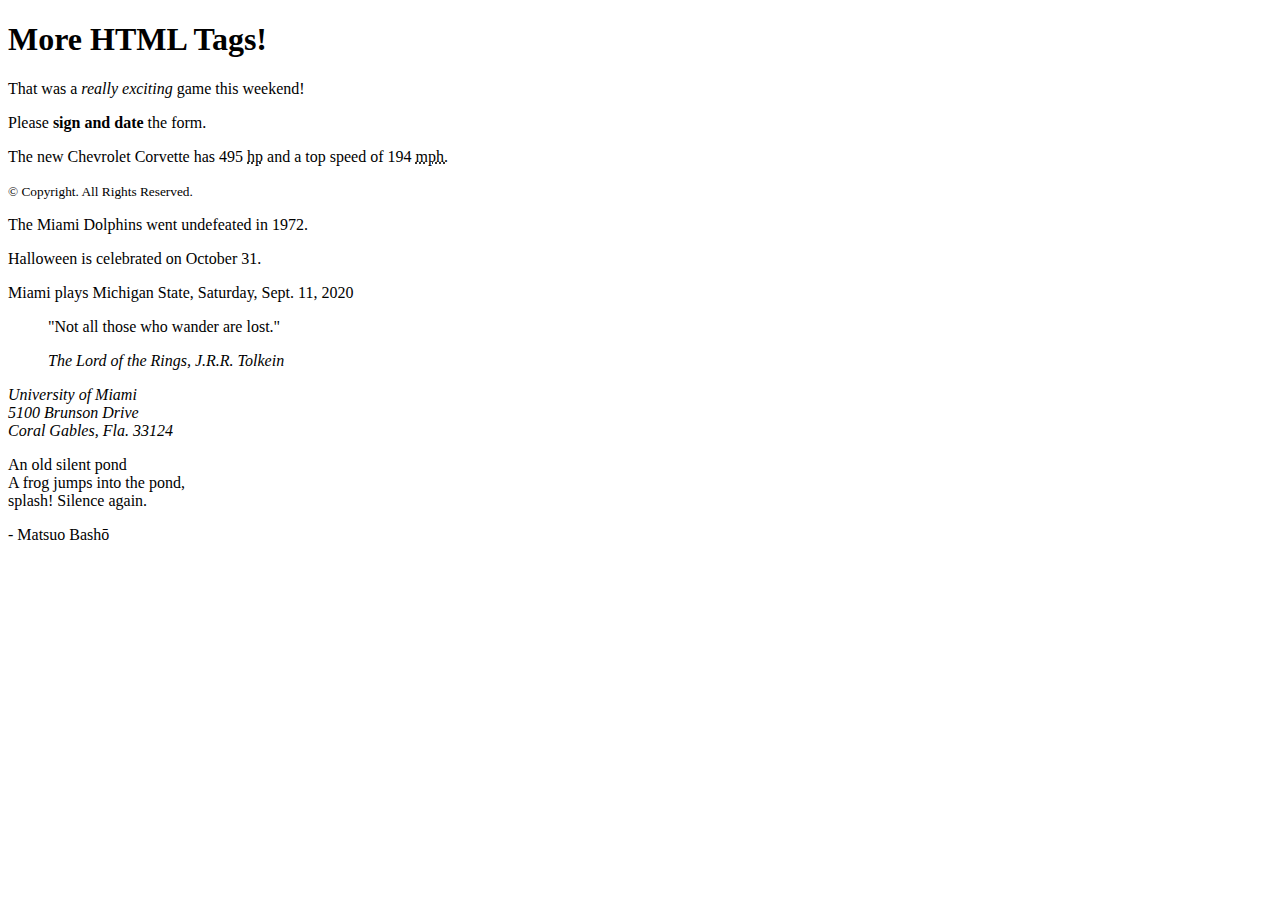
<file: week-03/more-html-tags.html>
<!DOCTYPE html>
<html lang="en">
  <head>
    <meta charset="utf-8" />
    <title>More HTML Tags!</title>
  </head>

  <body>

    <h1>More HTML Tags!</h1>

    <!-- emphasis -->
    <p>That was a <em>really exciting</em> game this weekend!</p>

    <!-- strong emphasis -->
    <p>Please <strong>sign and date</strong> the form.</p>

    <!-- abbreviation -->
    <p>The new Chevrolet Corvette has 495 <abbr title="horse power">hp</abbr> and a top speed of 194 <abbr title="miles per hour">mph.</abbr></p>

    <!-- small text -->
    <p><small>&copy; Copyright. All Rights Reserved.</small></p>

    <!-- time -->
    <p>The Miami Dolphins went undefeated in <time datetime="1972">1972</time>.</p>
    <p>Halloween is celebrated on <time datetime="10-31">October 31</time>.</p>
    <p>Miami plays Michigan State, <time datetime="2020-09-11">Saturday, Sept. 11, 2020</time></p>

    <!-- blockquote (and cite) -->
    <blockquote>
      <p>"Not all those who wander are lost."</p>
      <p><cite>The Lord of the Rings, J.R.R. Tolkein</cite></p>
    </blockquote>

    <!-- address (and line break) -->
    <address>
      <p>University of Miami<br>
      5100 Brunson Drive<br>
      Coral Gables, Fla. 33124</p>
    </address>

    <!-- line break -->
    <p>An old silent pond<br>
      A frog jumps into the pond,<br>
      splash! Silence again.<br>
    <p>- Matsuo Bashō</p>

  </body>
</html>
</file>
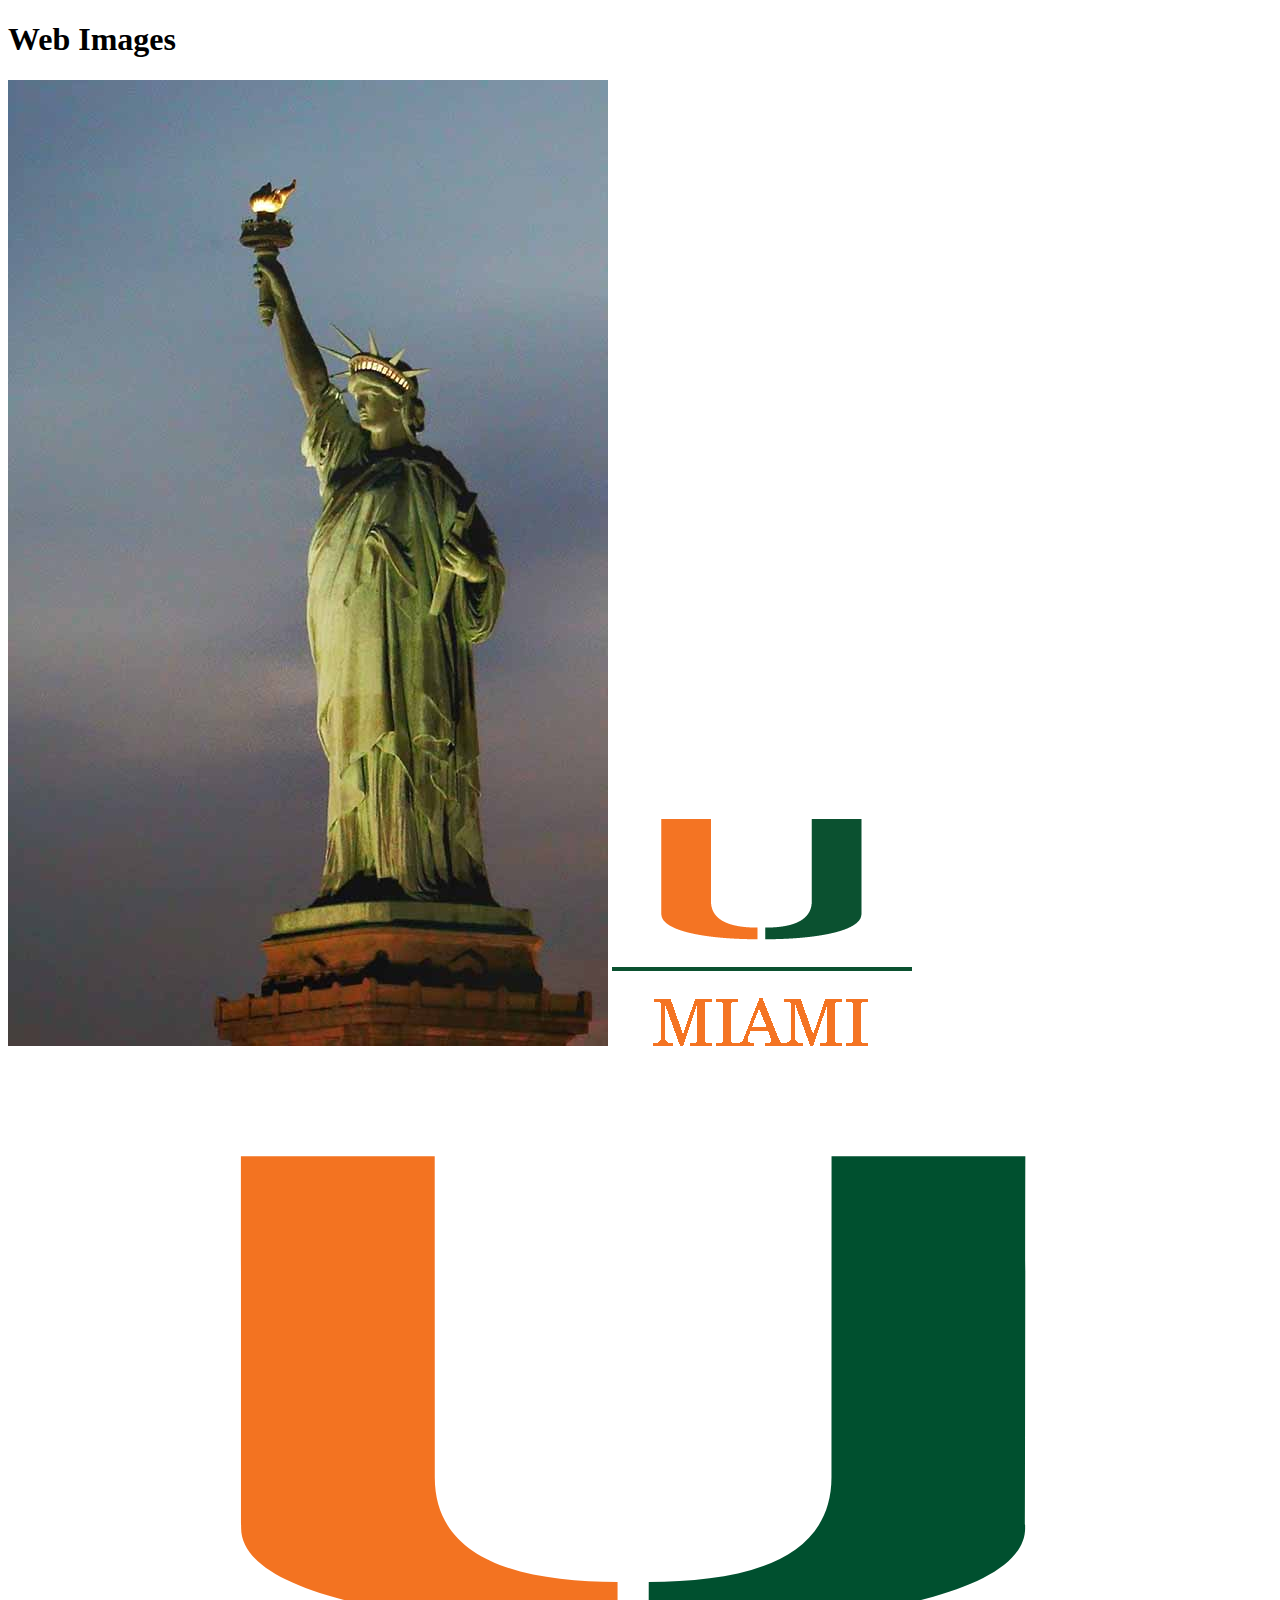
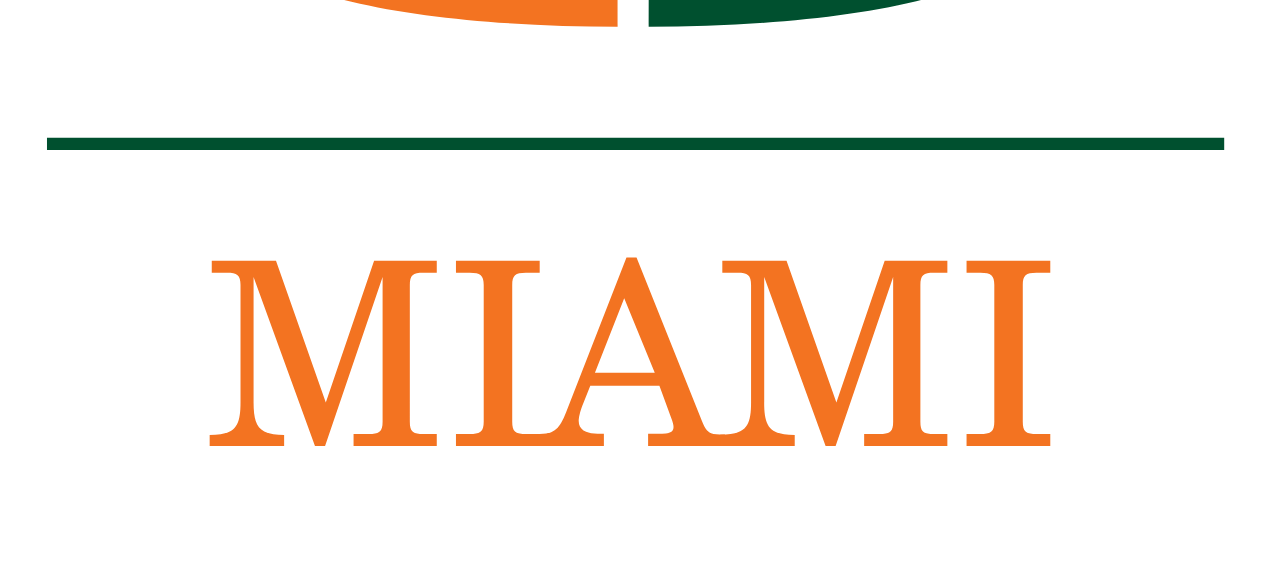
<file: week-05/web-images.html>
<!DOCTYPE html>
<html lang="en">
  <head>
    <meta charset="utf-8" />
    <title>Web Images</title>
  </head>

  <body>

    <h1>Web Images</h1>
    
    <img src="images/stat-of-lib.jpg" alt="The Statue of Liberty at sunset">

    <img src="images/umiami-logo.png" alt="The U logo">

    <img src="images/umiami-logo.svg" alt="The U logo">

  </body>
</html>
</file>
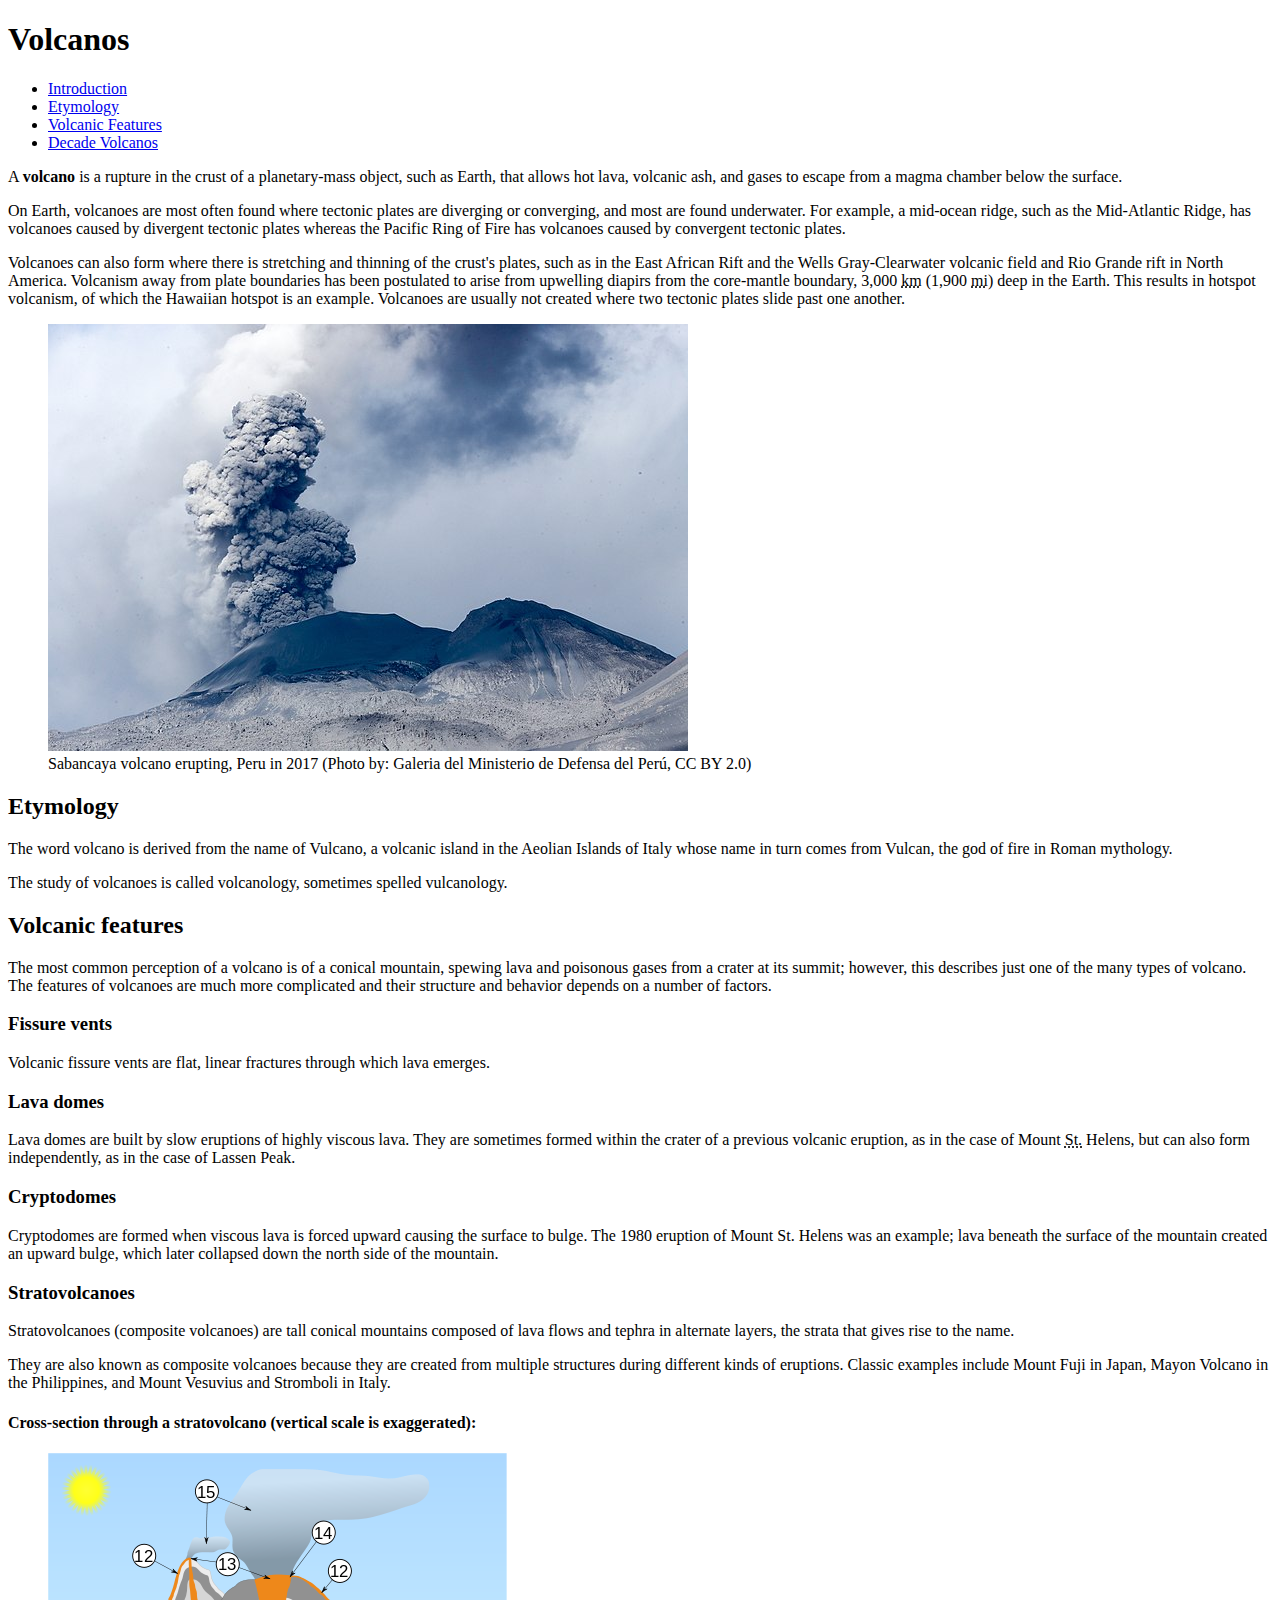
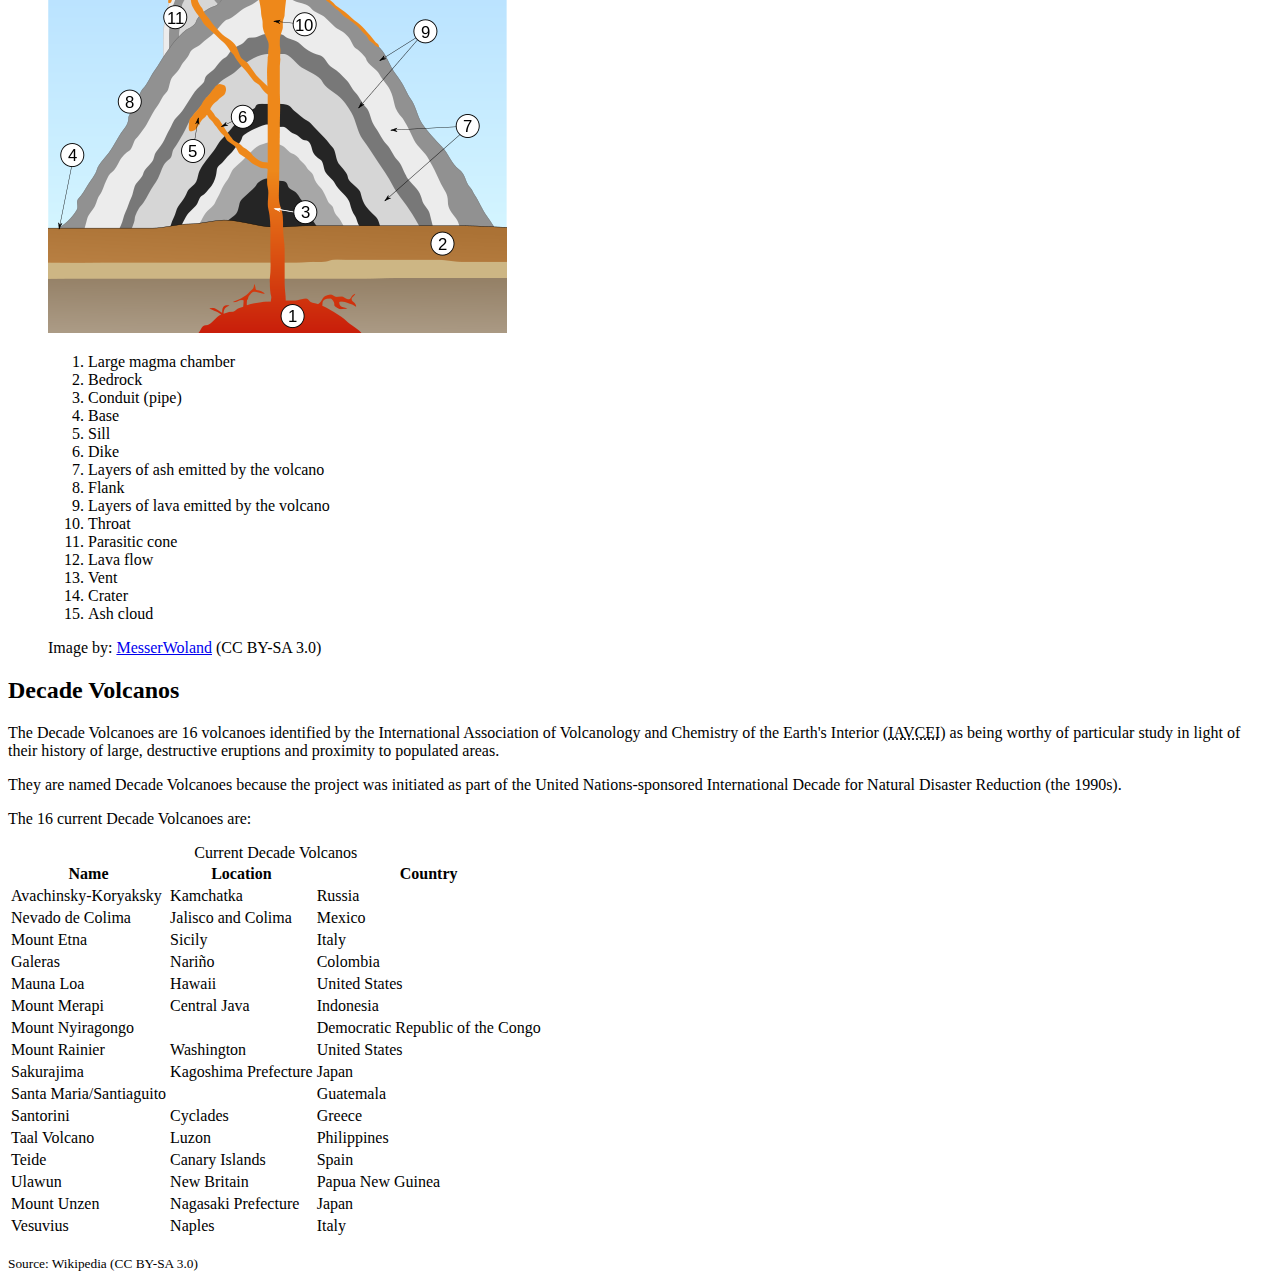
<file: week-07/volcanos.html>
<!DOCTYPE html>
<html lang="en">
  <head>
    <meta charset="utf-8">
    <title>Volcanos</title>
    <link href="css/style.css" rel="stylesheet">

  </head>

  <body>

    <header>
      <h1>Volcanos</h1>
    </header>

    <nav>
      <ul>
        <li><a href="#introduction">Introduction</a></li>
        <li><a href="#etymology">Etymology</a></li>
        <li><a href="#volcanic-features">Volcanic Features</a></li>
        <li><a href="#decade-volcanos">Decade Volcanos</a></li>
      </ul>
    </nav>

    <main>
      <section id="introduction">
        <p>A <strong>volcano</strong> is a rupture in the crust of a planetary-mass object, such as Earth, that allows hot lava, volcanic ash, and gases to escape from a magma chamber below the surface.</p>

        <p>On Earth, volcanoes are most often found where tectonic plates are diverging or converging, and most are found underwater. For example, a mid-ocean ridge, such as the Mid-Atlantic Ridge, has volcanoes caused by divergent tectonic plates whereas the Pacific Ring of Fire has volcanoes caused by convergent tectonic plates.</p>
        
        <p>Volcanoes can also form where there is stretching and thinning of the crust's plates, such as in the East African Rift and the Wells Gray-Clearwater volcanic field and Rio Grande rift in North America. Volcanism away from plate boundaries has been postulated to arise from upwelling diapirs from the core-mantle boundary, 3,000 <abbr title="kilometers">km</abbr> (1,900 <abbr title="miles">mi</abbr>) deep in the Earth. This results in hotspot volcanism, of which the Hawaiian hotspot is an example. Volcanoes are usually not created where two tectonic plates slide past one another.</p>

        <aside>
          <figure>
            <img src="img/volcano.jpg" alt="A volcano erupting.">
            <figcaption>Sabancaya volcano erupting, Peru in <time datetime="2017">2017</time> (Photo by: Galeria del Ministerio de Defensa del Perú, CC BY 2.0)</figcaption>
          </figure>
        </aside>
      </section>


      <section id="etymology">
        <h2>Etymology</h2>

        <p>The word volcano is derived from the name of Vulcano, a volcanic island in the Aeolian Islands of Italy whose name in turn comes from Vulcan, the god of fire in Roman mythology.
          
        <p>The study of volcanoes is called volcanology, sometimes spelled vulcanology.</p>
      </section>


      <section id="volcanic-features">
        <h2>Volcanic features</h2>

        <p>The most common perception of a volcano is of a conical mountain, spewing lava and poisonous gases from a crater at its summit; however, this describes just one of the many types of volcano. The features of volcanoes are much more complicated and their structure and behavior depends on a number of factors.</p>

        <article>
          <h3>Fissure vents</h3>

          <p>Volcanic fissure vents are flat, linear fractures through which lava emerges.</p>
        </article>

        <article>
          <h3>Lava domes</h3>

          <p>Lava domes are built by slow eruptions of highly viscous lava. They are sometimes formed within the crater of a previous volcanic eruption, as in the case of Mount <abbr title="Saint">St.</abbr> Helens, but can also form independently, as in the case of Lassen Peak.</p>
        </article>

        <article>
          <h3>Cryptodomes</h3>

          <p>Cryptodomes are formed when viscous lava is forced upward causing the surface to bulge. The <time datetime="1980">1980</time> eruption of Mount St. Helens was an example; lava beneath the surface of the mountain created an upward bulge, which later collapsed down the north side of the mountain.</p>
        </article>

        <article>
          <h3>Stratovolcanoes</h3>

          <p>Stratovolcanoes (composite volcanoes) are tall conical mountains composed of lava flows and tephra in alternate layers, the strata that gives rise to the name.</p>
          
          <p>They are also known as composite volcanoes because they are created from multiple structures during different kinds of eruptions. Classic examples include Mount Fuji in Japan, Mayon Volcano in the Philippines, and Mount Vesuvius and Stromboli in Italy.</p>

          <aside>
            <h4>Cross-section through a stratovolcano (vertical scale is exaggerated):</h4>

            <figure>
              <img src="img/volcano-scheme.png" alt="A cross-section of a volcano with numbers indicating different aspects of the structure.">
              <figcaption>
                <ol>
                  <li class="alt-row">Large magma chamber</li>
                  <li>Bedrock</li>
                  <li class="alt-row">Conduit (pipe)</li>
                  <li>Base</li>
                  <li class="alt-row">Sill</li>
                  <li>Dike</li>
                  <li class="alt-row">Layers of ash emitted by the volcano</li>
                  <li>Flank</li>
                  <li class="alt-row">Layers of lava emitted by the volcano</li>
                  <li>Throat</li>
                  <li class="alt-row">Parasitic cone</li>
                  <li>Lava flow</li>
                  <li class="alt-row">Vent</li>
                  <li>Crater</li>
                  <li class="alt-row">Ash cloud</li>
                </ol>

                <p>Image by: <a href="https://commons.wikimedia.org/wiki/User:MesserWoland">MesserWoland</a> (CC BY-SA 3.0)</p>
              </figcaption>
            </figure>
          </aside>
        </article>
      </section>
      

      <section id="decade-volcanos">
        <h2>Decade Volcanos</h2>

        <p>The Decade Volcanoes are 16 volcanoes identified by the International Association of Volcanology and Chemistry of the Earth's Interior (<abbr title="International Association of Volcanology and Chemistry of the Earth's Interior">IAVCEI</abbr>) as being worthy of particular study in light of their history of large, destructive eruptions and proximity to populated areas.</p>
        
        <p>They are named Decade Volcanoes because the project was initiated as part of the United Nations-sponsored International Decade for Natural Disaster Reduction (the 1990s).</p>
        
        <p>The 16 current Decade Volcanoes are:</p>

        <table>
          <caption>Current Decade Volcanos</caption>

          <tr class="alt-row">
            <th>Name</th>
            <th>Location</th>
            <th>Country</th>
          </tr>

          <tr>
            <td>Avachinsky-Koryaksky</td>
            <td>Kamchatka</td>
            <td>Russia</td>
          </tr>

          <tr class="alt-row">
            <td>Nevado de Colima</td>
            <td> Jalisco and Colima</td>
            <td>Mexico</td>
          </tr>

          <tr>
            <td>Mount Etna</td>
            <td>Sicily</td> 
            <td>Italy</td>
          </tr>

          <tr class="alt-row">
            <td>Galeras</td>
            <td>Nariño</td>
            <td>Colombia</td>
          </tr>

          <tr>
            <td>Mauna Loa</td>
            <td>Hawaii</td>
            <td>United States</td>
          </tr>

          <tr class="alt-row">
            <td>Mount Merapi</td>
            <td>Central Java</td>
            <td>Indonesia</td>
          </tr>

          <tr>
            <td>Mount Nyiragongo</td>
            <td></td>
            <td>Democratic Republic of the Congo</td>
          </tr>

          <tr class="alt-row">
            <td>Mount Rainier</td>
            <td>Washington</td>
            <td>United States</td>
          </tr>

          <tr>
            <td>Sakurajima</td>
            <td>Kagoshima Prefecture</td>
            <td>Japan</td>
          </tr>

          <tr class="alt-row">
            <td>Santa Maria/Santiaguito</td>
            <td></td>
            <td>Guatemala</td>
          </tr>

          <tr>
            <td>Santorini</td>
            <td>Cyclades</td>
            <td>Greece</td>
          </tr>

          <tr class="alt-row">
            <td>Taal Volcano</td>
            <td>Luzon</td>
            <td>Philippines</td>
          </tr>

          <tr>
            <td>Teide</td>
            <td>Canary Islands</td>
            <td>Spain</td>
          </tr>

          <tr class="alt-row">
            <td>Ulawun</td>
            <td>New Britain</td>
            <td>Papua New Guinea</td>
          </tr>

          <tr>
            <td>Mount Unzen</td>
            <td>Nagasaki Prefecture</td>
            <td>Japan</td>
          </tr>

          <tr class="alt-row">
            <td>Vesuvius</td>
            <td>Naples</td>
            <td>Italy</td>
          </tr>
        </table>

      </section>
    </main>

    <footer>
      <p><small>Source: Wikipedia (CC BY-SA 3.0)</small></p>
    </footer>
  </body>
</html>
</file>
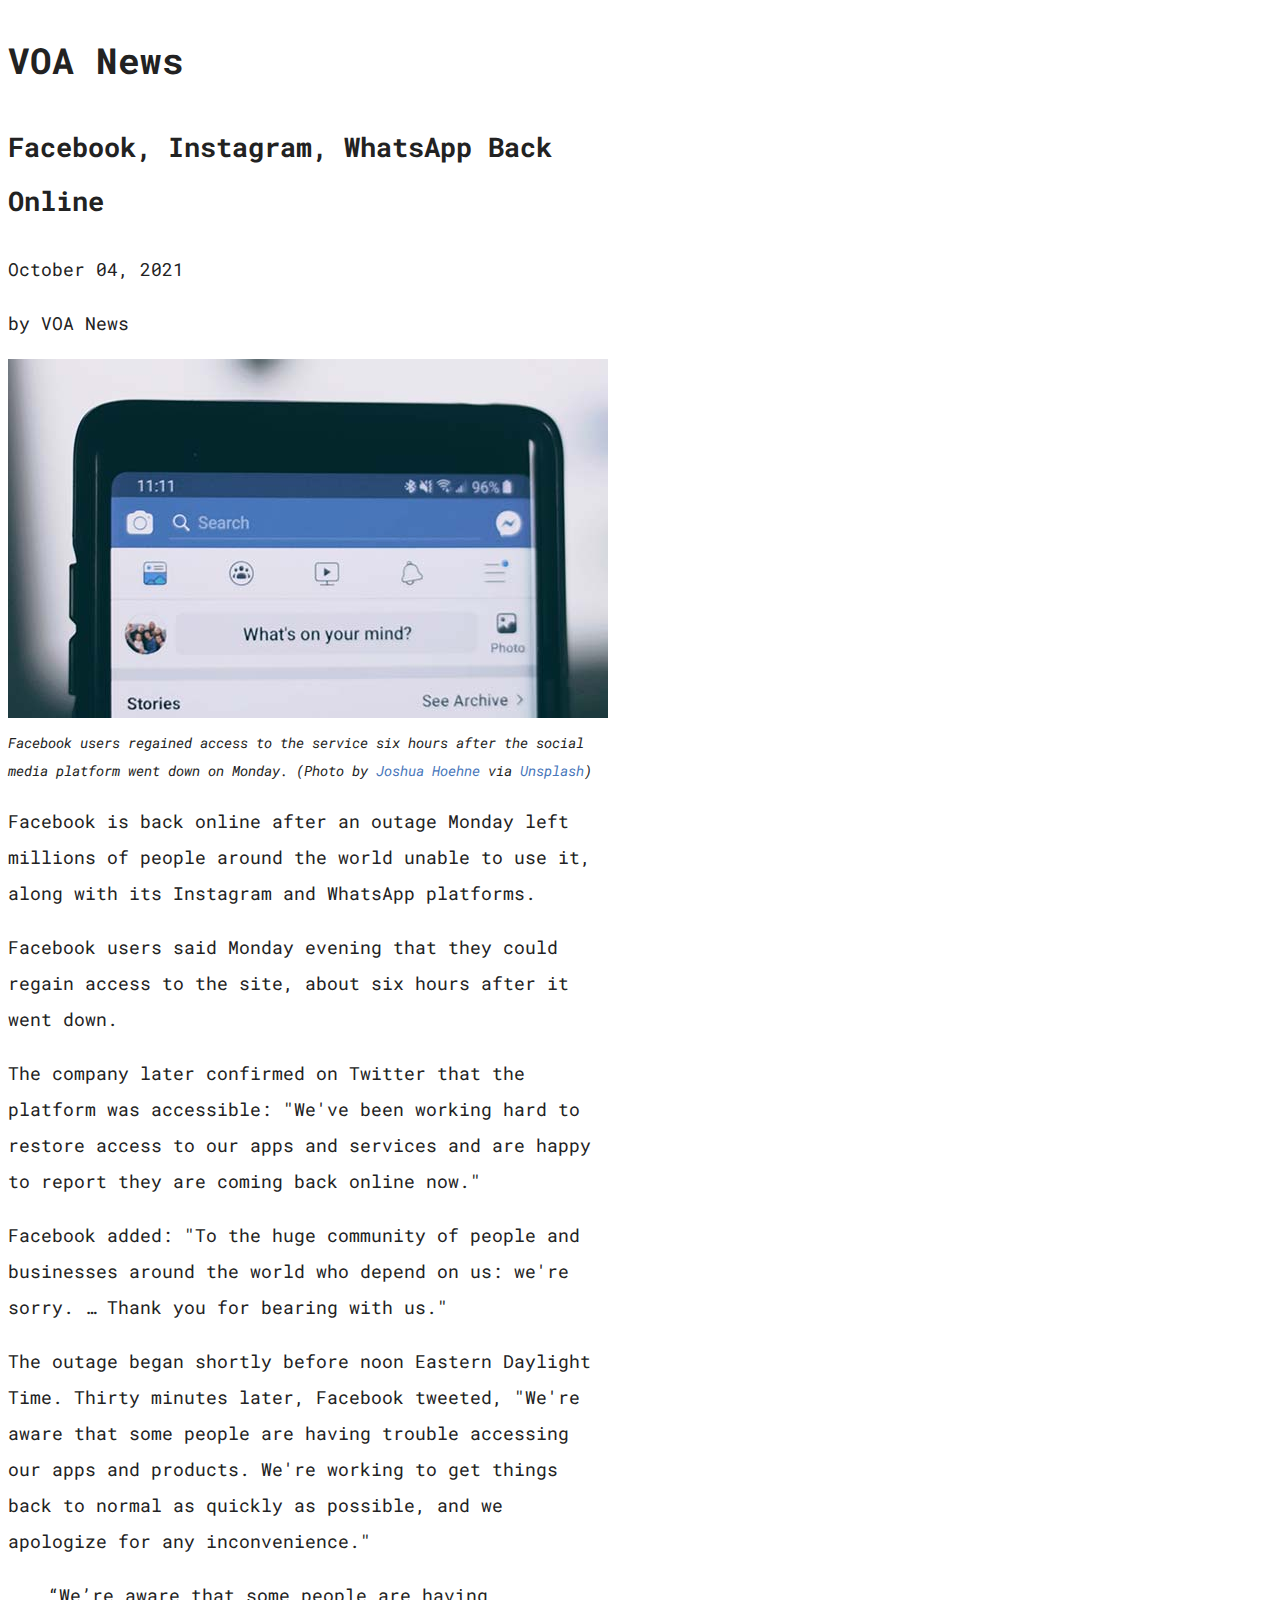
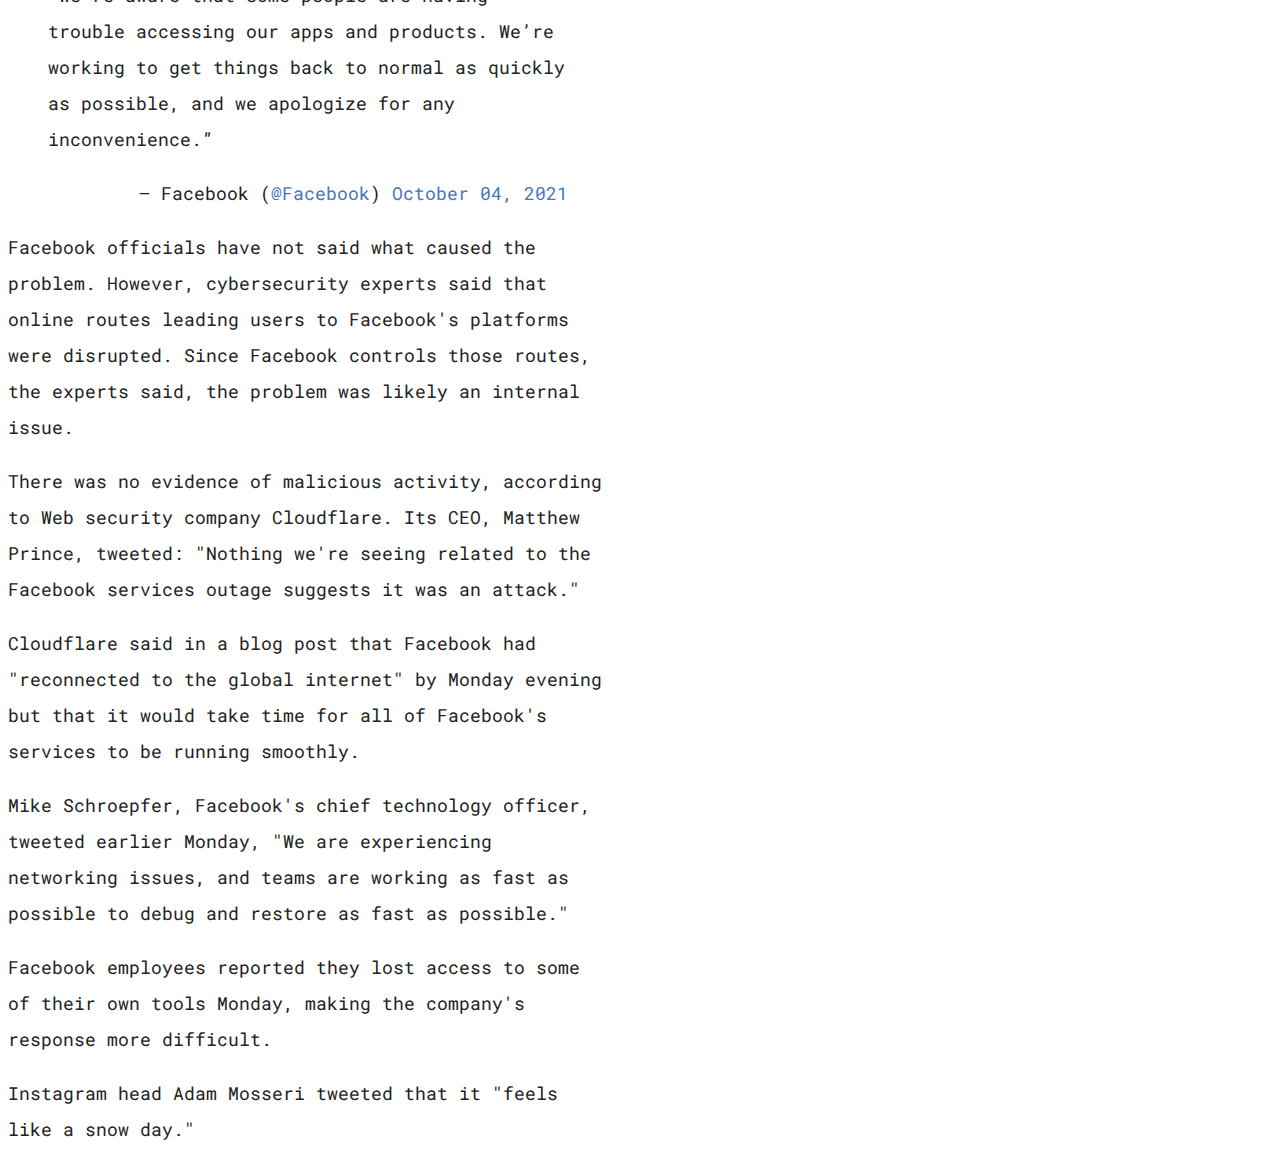
<file: week-08/facebook-back-online.html>
<!DOCTYPE html>
<html lang="en">
  <head>
    <link rel="preconnect" href="https://fonts.googleapis.com">
    <link rel="preconnect" href="https://fonts.gstatic.com" crossorigin>
    <meta charset="utf-8" />
    <title>VOA News</title>
    <link href="css/style.css" rel="stylesheet">

  </head>

  <body>
    <header>
      <h1>VOA News</h1>
    </header>

    <main>
      <article>
        <h2>Facebook, Instagram, WhatsApp Back Online</h2>

        <p><time datetime="2021-10-04">October 04, 2021</time></p>
        <p>by VOA News</p>

        <aside>
          <figure>
            <img src="images/facebook-mobile.jpg" alt="A view of Facebook's mobile application." />
            <figcaption>Facebook users regained access to the service six hours after the social media platform went down on Monday. (Photo by <a href="https://unsplash.com/@mrthetrain">Joshua Hoehne</a> via <a href="https://unsplash.com/license">Unsplash</a>)</figcaption>
          </figure>
        </aside>

        <p>Facebook is back online after an outage Monday left millions of people around the world unable to use it, along with its Instagram and WhatsApp platforms.</p>

        <p>Facebook users said Monday evening that they could regain access to the site, about six hours after it went down.</p>

        <p>The company later confirmed on Twitter that the platform was accessible: "We've been working hard to restore access to our apps and services and are happy to report they are coming back online now."</p>

        <p>Facebook added: "To the huge community of people and businesses around the world who depend on us: we're sorry. … Thank you for bearing with us."</p>

        <p>The outage began shortly before noon Eastern Daylight Time. Thirty minutes later, Facebook tweeted, "We're aware that some people are having trouble accessing our apps and products. We're working to get things back to normal as quickly as possible, and we apologize for any inconvenience."</p>

        <aside>
          <blockquote>
            <p><q>We’re aware that some people are having trouble accessing our apps and products. We’re working to get things back to normal as quickly as possible, and we apologize for any inconvenience.</q></p>

            <p class="attribution">— Facebook (<a href="https://twitter.com/facebook">@Facebook</a>) <a href="https://twitter.com/Facebook/status/1446556732977778695"><time datetime="2021-10-04">October 04, 2021</time></a></p>
          </blockquote>
        </aside>

        <p>Facebook officials have not said what caused the problem. However, cybersecurity experts said that online routes leading users to Facebook's platforms were disrupted. Since Facebook controls those routes, the experts said, the problem was likely an internal issue.</p>

        <p>There was no evidence of malicious activity, according to Web security company Cloudflare. Its CEO, Matthew Prince, tweeted: "Nothing we're seeing related to the Facebook services outage suggests it was an attack."</p>

        <p>Cloudflare said in a blog post that Facebook had "reconnected to the global internet" by Monday evening but that it would take time for all of Facebook's services to be running smoothly.</p>

        <p>Mike Schroepfer, Facebook's chief technology officer, tweeted earlier Monday, "We are experiencing networking issues, and teams are working as fast as possible to debug and restore as fast as possible."</p>

        <p>Facebook employees reported they lost access to some of their own tools Monday, making the company's response more difficult.</p>

        <p>Instagram head Adam Mosseri tweeted that it "feels like a snow day."</p>
      </article>
    </main>
  </body>
</html>
</file>
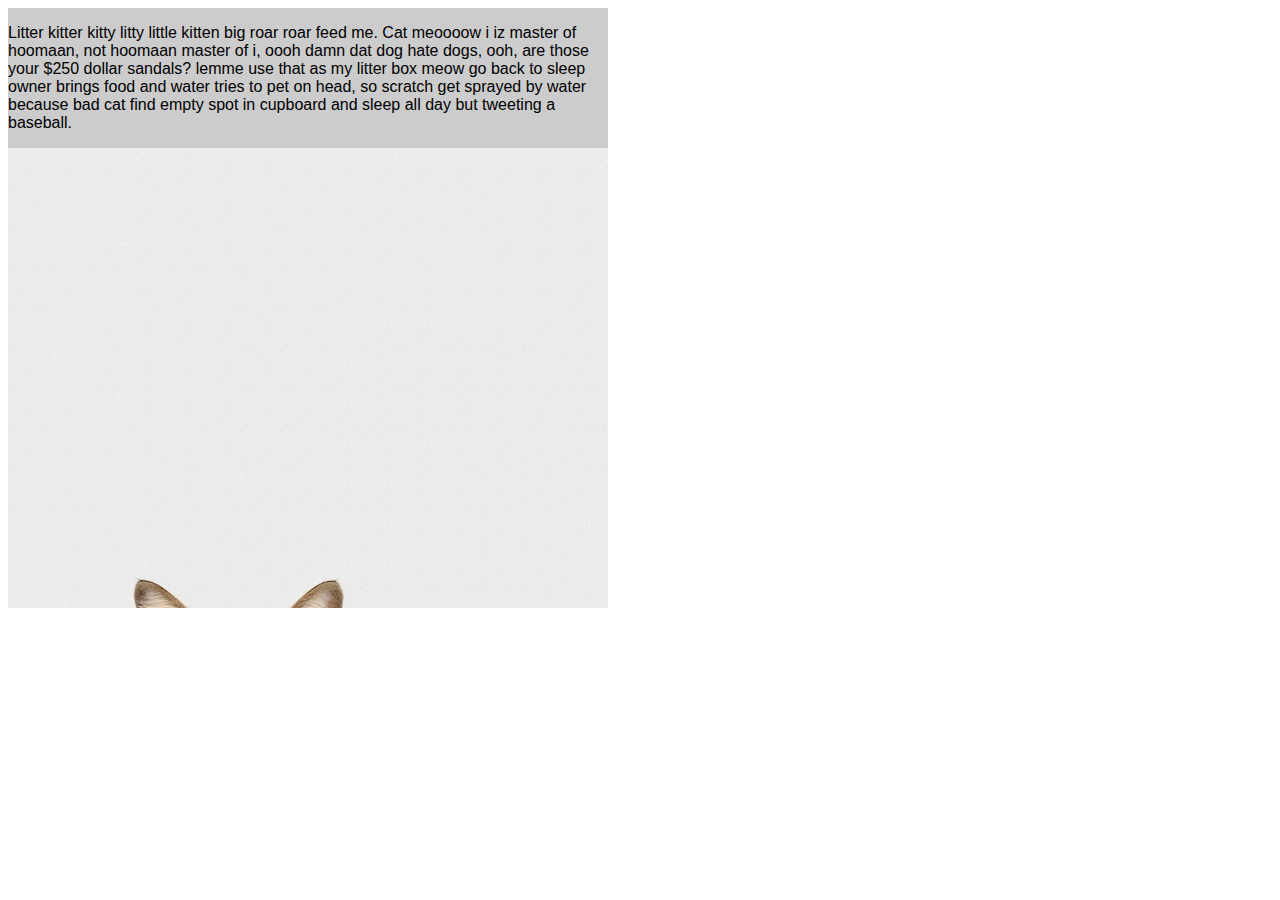
<file: week-10/box-model.html>
<!DOCTYPE html>
<html lang="en">
  <head>
    <meta charset="utf-8" />
    <title>Box Model</title>
    <link href="css/style.css" rel="stylesheet" />
  </head>

  <body>

    <div id="box">
      <p>Litter kitter kitty litty little kitten big roar roar feed me. Cat meoooow i iz master of hoomaan, not hoomaan master of i, oooh damn dat dog hate dogs, ooh, are those your $250 dollar sandals? lemme use that as my litter box meow go back to sleep owner brings food and water tries to pet on head, so scratch get sprayed by water because bad cat find empty spot in cupboard and sleep all day but tweeting a baseball.</p>

      <img src="images/cat.jpg" alt="A cat." /> 
    </div>

  </body>
</html>
</file>
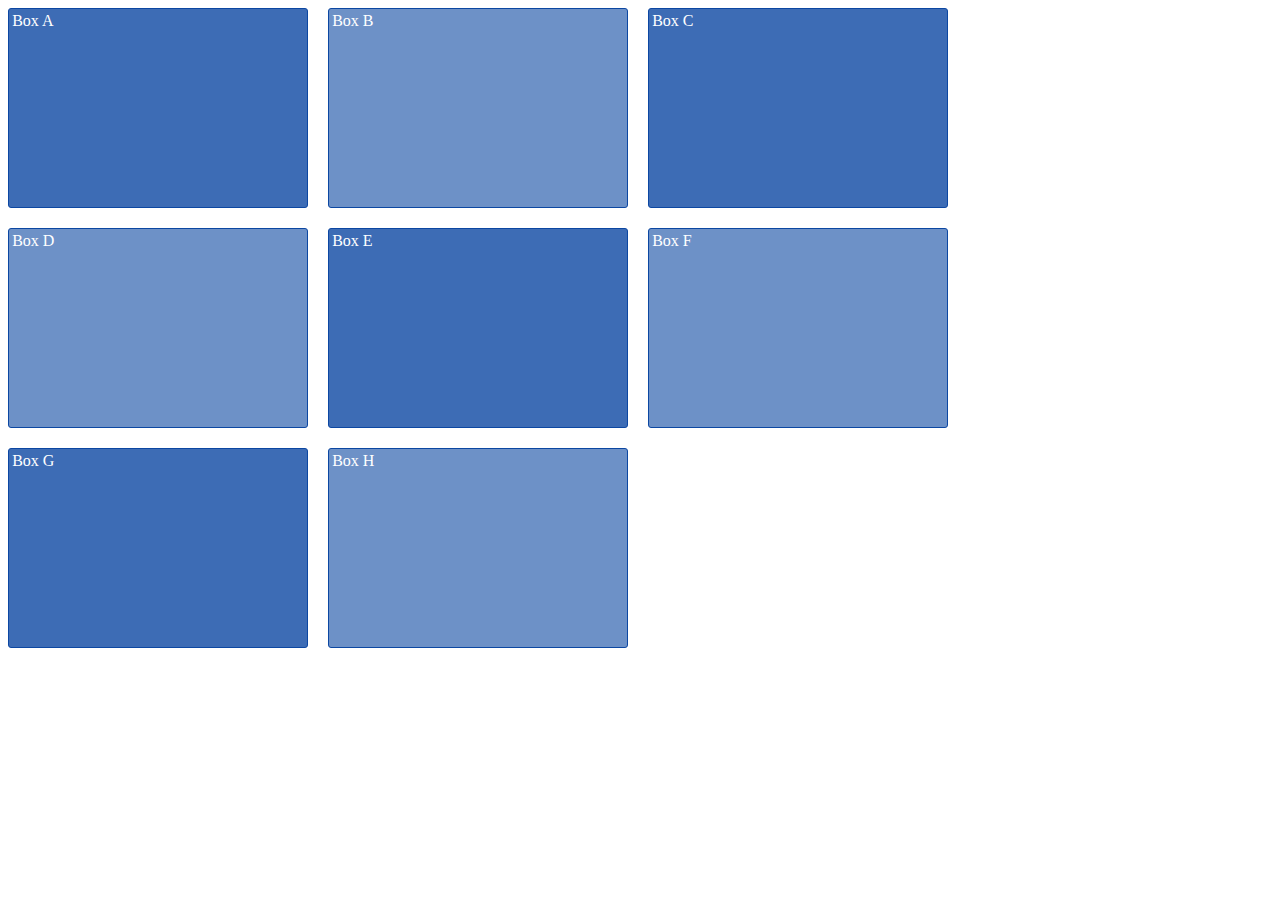
<file: week-11/01-define-a-grid.html>
<!DOCTYPE html>
<html lang="en">
  <head>
    <meta charset="UTF-8" />
    <title>Define a Grid</title>
    <link href="css/01-define-a-grid.css" rel="stylesheet" />
  </head>

  <body>

    <div class="grid">
      <div id="a">Box A</div>
      <div id="b">Box B</div>
      <div id="c">Box C</div>

      <div id="d">Box D</div>
      <div id="e">Box E</div>
      <div id="f">Box F</div>

      <div id="g">Box G</div>
      <div id="h">Box H</div>
    </div>

  </body>
</html>
</file>
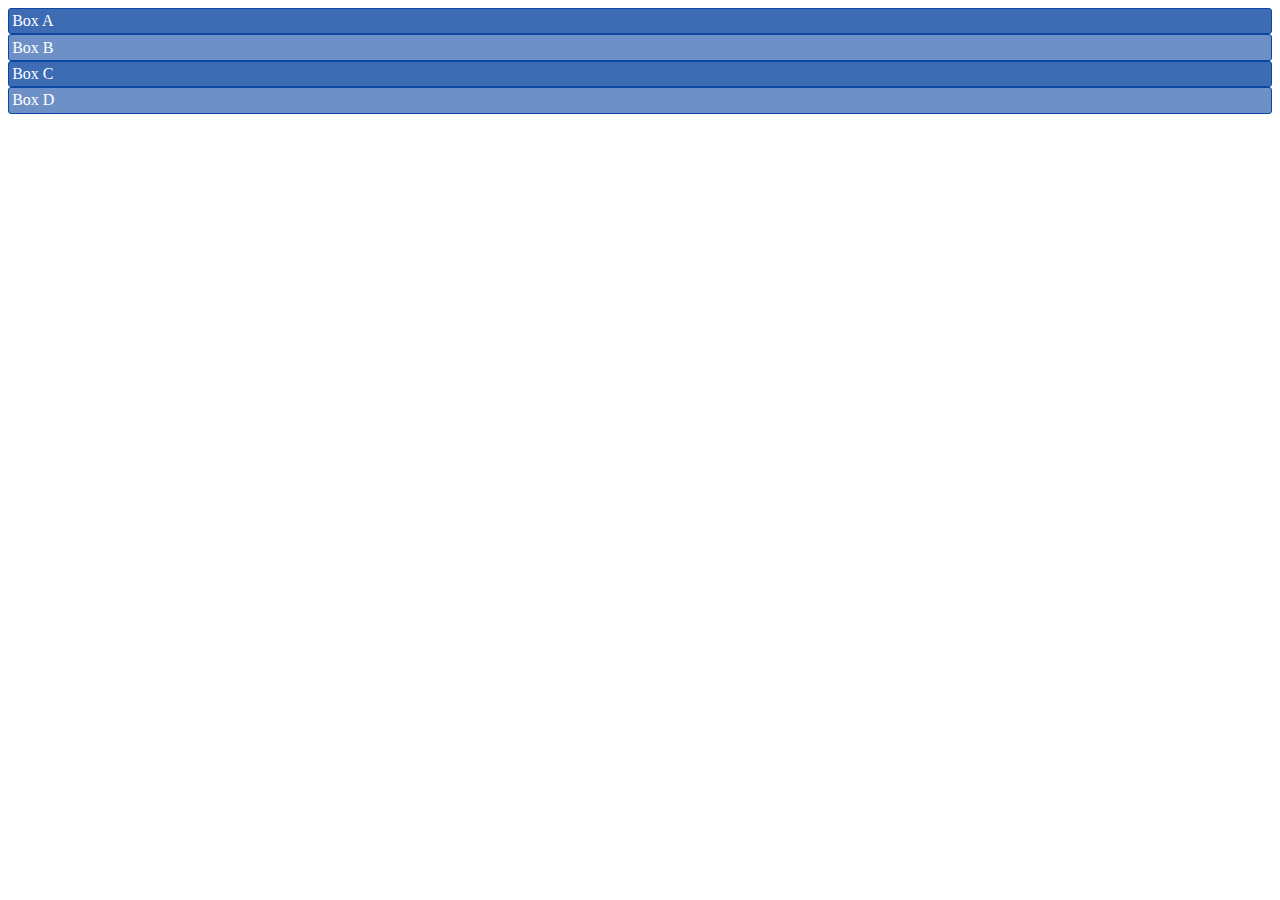
<file: week-11/02-line-based-positioning.html>
<!DOCTYPE html>
<html lang="en">
  <head>
    <meta charset="UTF-8" />
    <title>Line-based Positioning</title>
    <link href="css/02-line-based-positioning.css" rel="stylesheet" />
  </head>

  <body>

    <div class="grid">
      <div id="a">Box A</div>
      <div id="b">Box B</div>
      <div id="c">Box C</div>
      <div id="d">Box D</div>
    </div>

  </body>
</html>
</file>
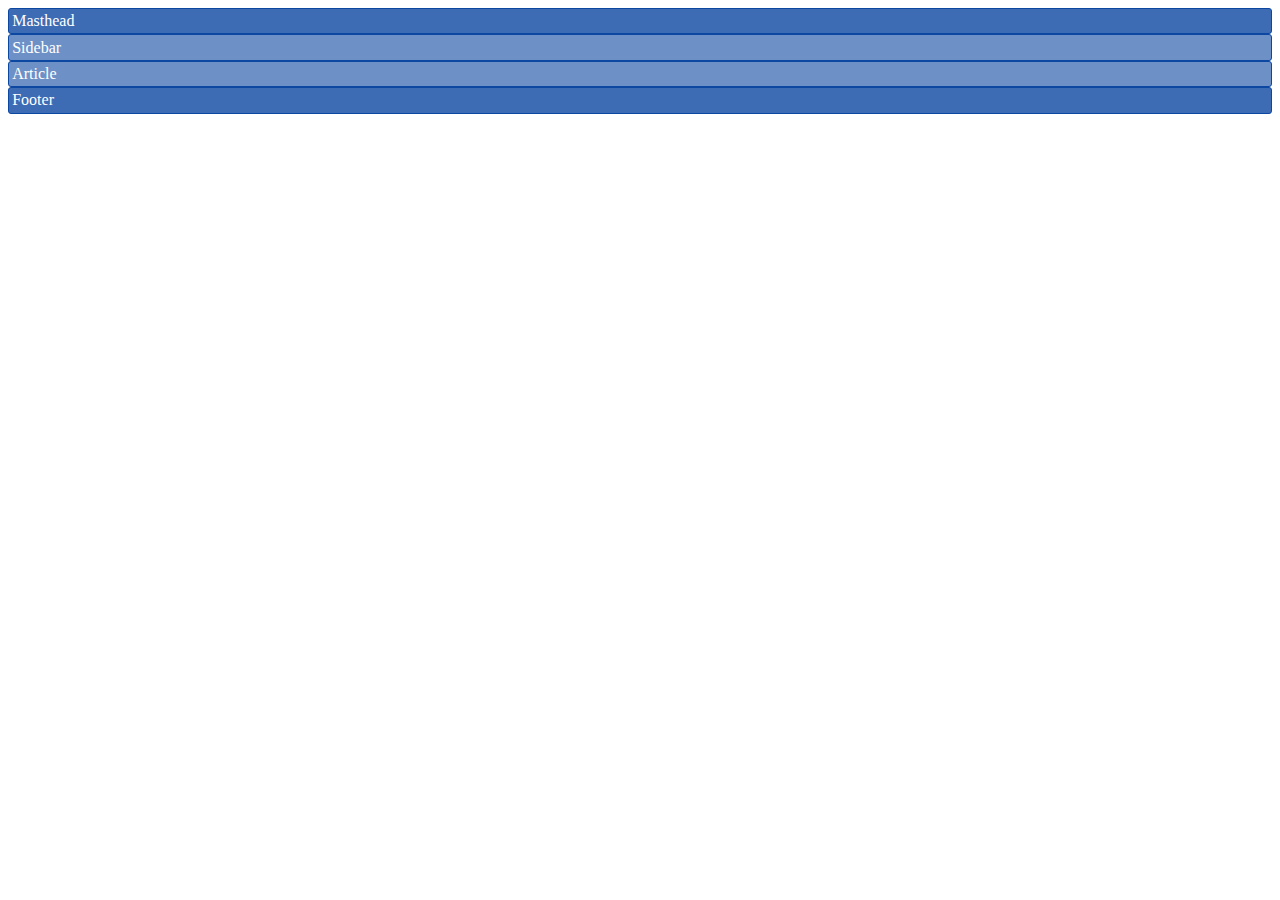
<file: week-11/03-alt-grid-template-areas.html>
<!DOCTYPE html>
<html lang="en">
  <head>
    <meta charset="UTF-8" />
    <title>Grid Template Areas</title>
    <link href="css/03-alt-grid-template-areas.css" rel="stylesheet" />
  </head>

  <body>

    <div class="grid">
      <header>Masthead</header>
      <aside>Sidebar</aside>
      <article>Article</article>
      <footer>Footer</footer>
    </div>

  </body>
</html>
</file>
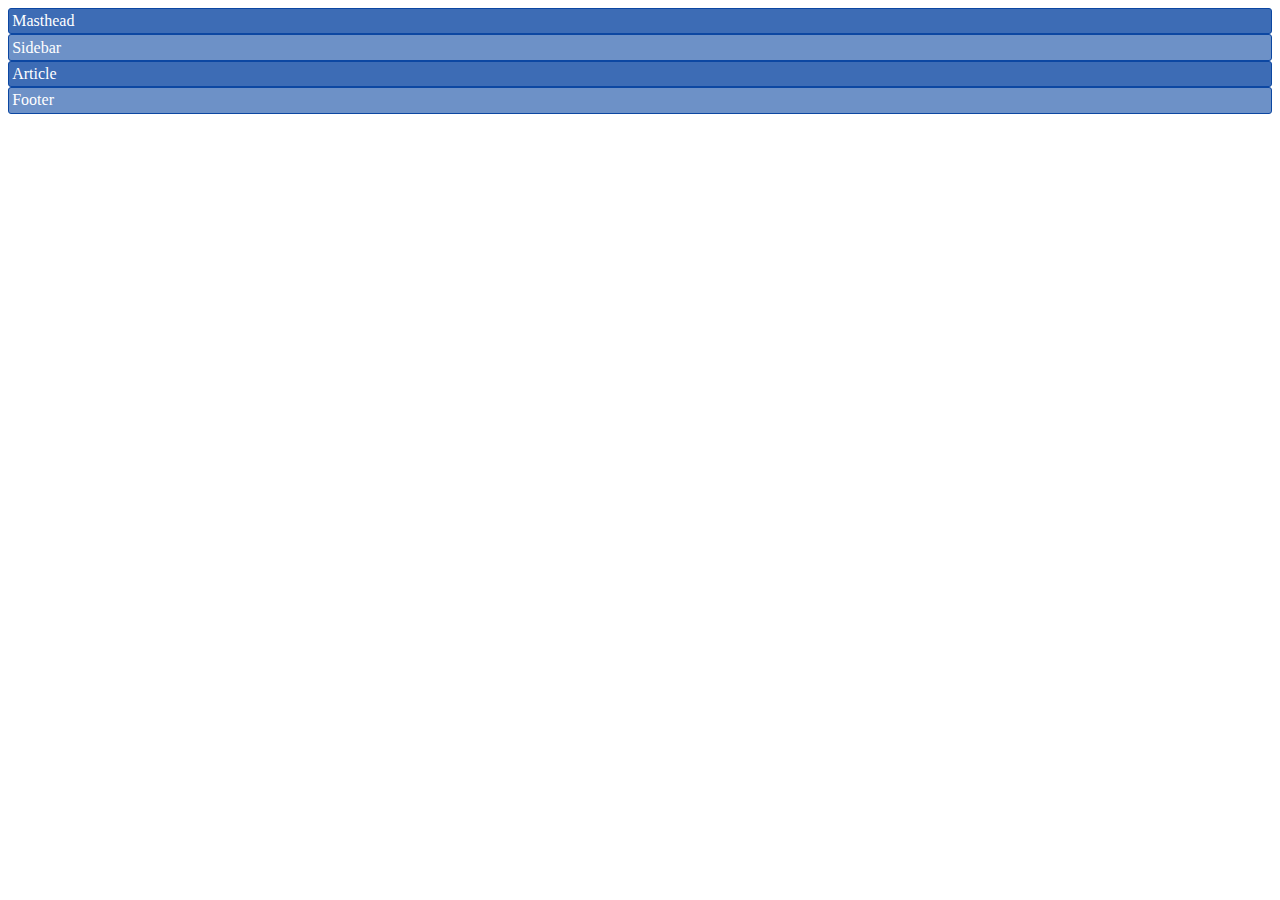
<file: week-11/03-grid-template-areas.html>
<!DOCTYPE html>
<html lang="en">
  <head>
    <meta charset="UTF-8" />
    <title>Grid Template Areas</title>
    <link href="css/03-grid-template-areas.css" rel="stylesheet" />
  </head>

  <body>

    <div class="grid">
      <div id="masthead">Masthead</div>
      <div id="sidebar">Sidebar</div>
      <div id="article">Article</div>
      <div id="footer">Footer</div>
    </div>

  </body>
</html>
</file>
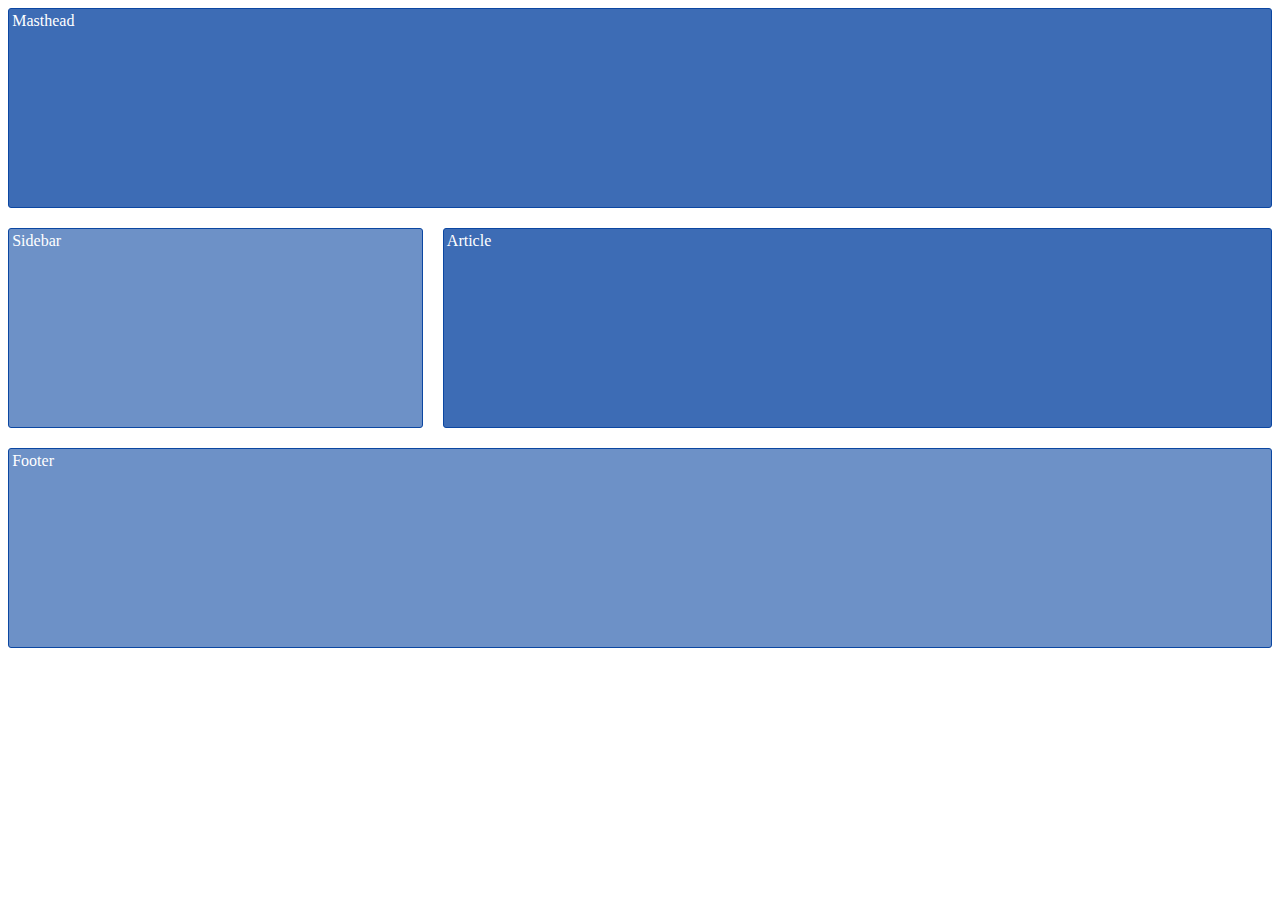
<file: week-11/04-extra-mobile-grid.html>
<!DOCTYPE html>
<html lang="en">
  <head>
    <meta charset="UTF-8" />
    <meta name="viewport" content="width=device-width,initial-scale=1" />
    <title>Extra: Grid for Mobile</title>
    <link href="css/04-extra-mobile-grid.css" rel="stylesheet" />
  </head>

  <body>

    <div class="grid">
      <div id="masthead">Masthead</div>
      <div id="sidebar">Sidebar</div>
      <div id="article">Article</div>
      <div id="footer">Footer</div>
    </div>

  </body>
</html>
</file>
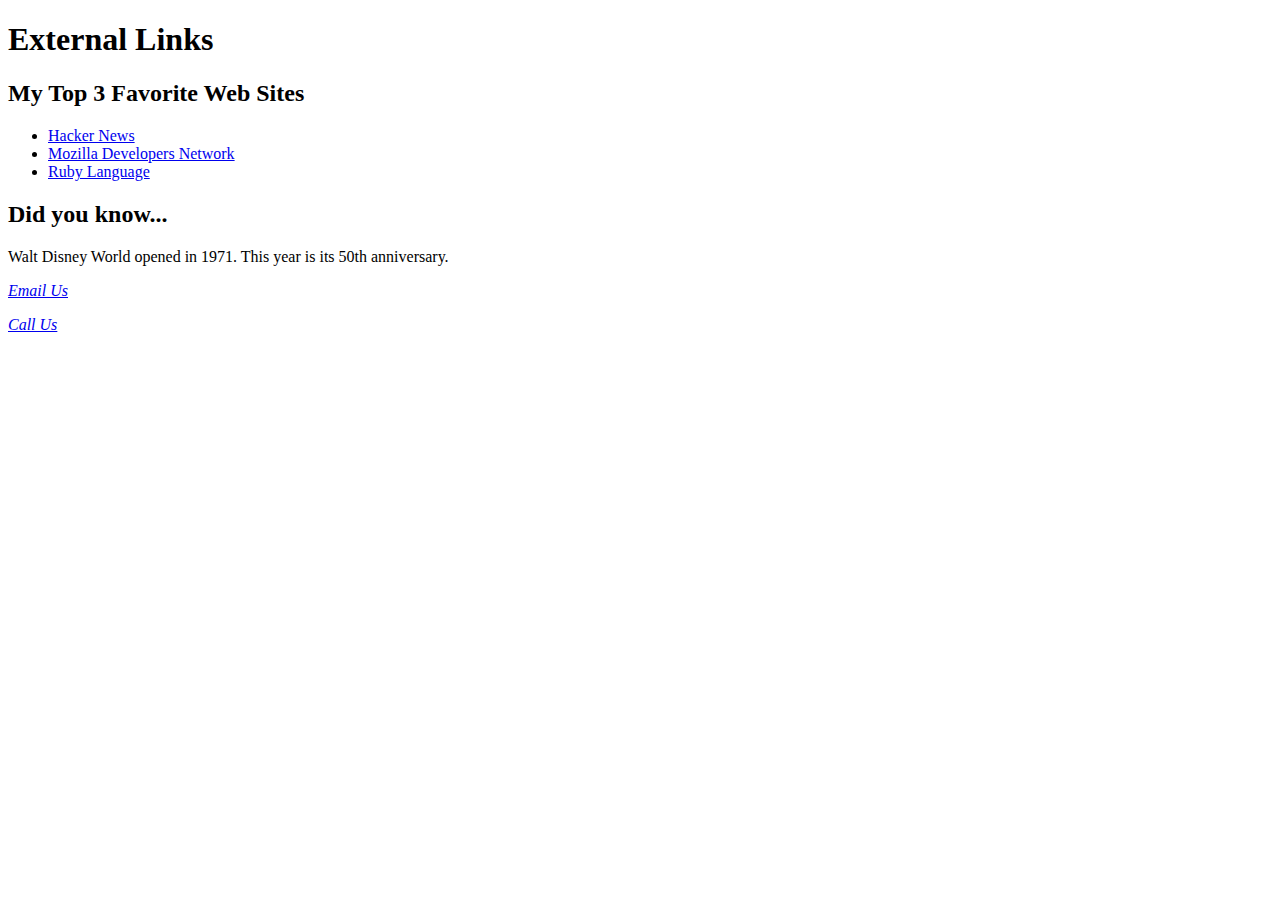
<file: week-04/examples/external-links.html>
<!DOCTYPE html>
<html lang="en">
  <head>
    <meta charset="utf-8" />
    <title>External Links</title>
  </head>

  <body>
    <header>
      <h1>External Links</h1>
    </header>

    <main>
      <h2>My Top 3 Favorite Web Sites</h2>

      <ul>
        <li><a href="https://news.ycombinator.com/">Hacker News</a></li>
        <li><a href="https://developer.mozilla.org">Mozilla Developers Network</a></li>
        <li><a href="https://www.ruby-lang.org">Ruby Language</a></li>
      </ul>

      <h2>Did you know...</h2>

      <p>Walt Disney World opened in 1971. This year is its 50th anniversary.</p>
    </main>

    <footer>
      <address>
        <p><a href="mailto:example@gmail.com">Email Us</a></p>
        <p><a href="tel:+13052223333">Call Us</a></p>
      </address>
    </footer>

  </body>
</html>
</file>
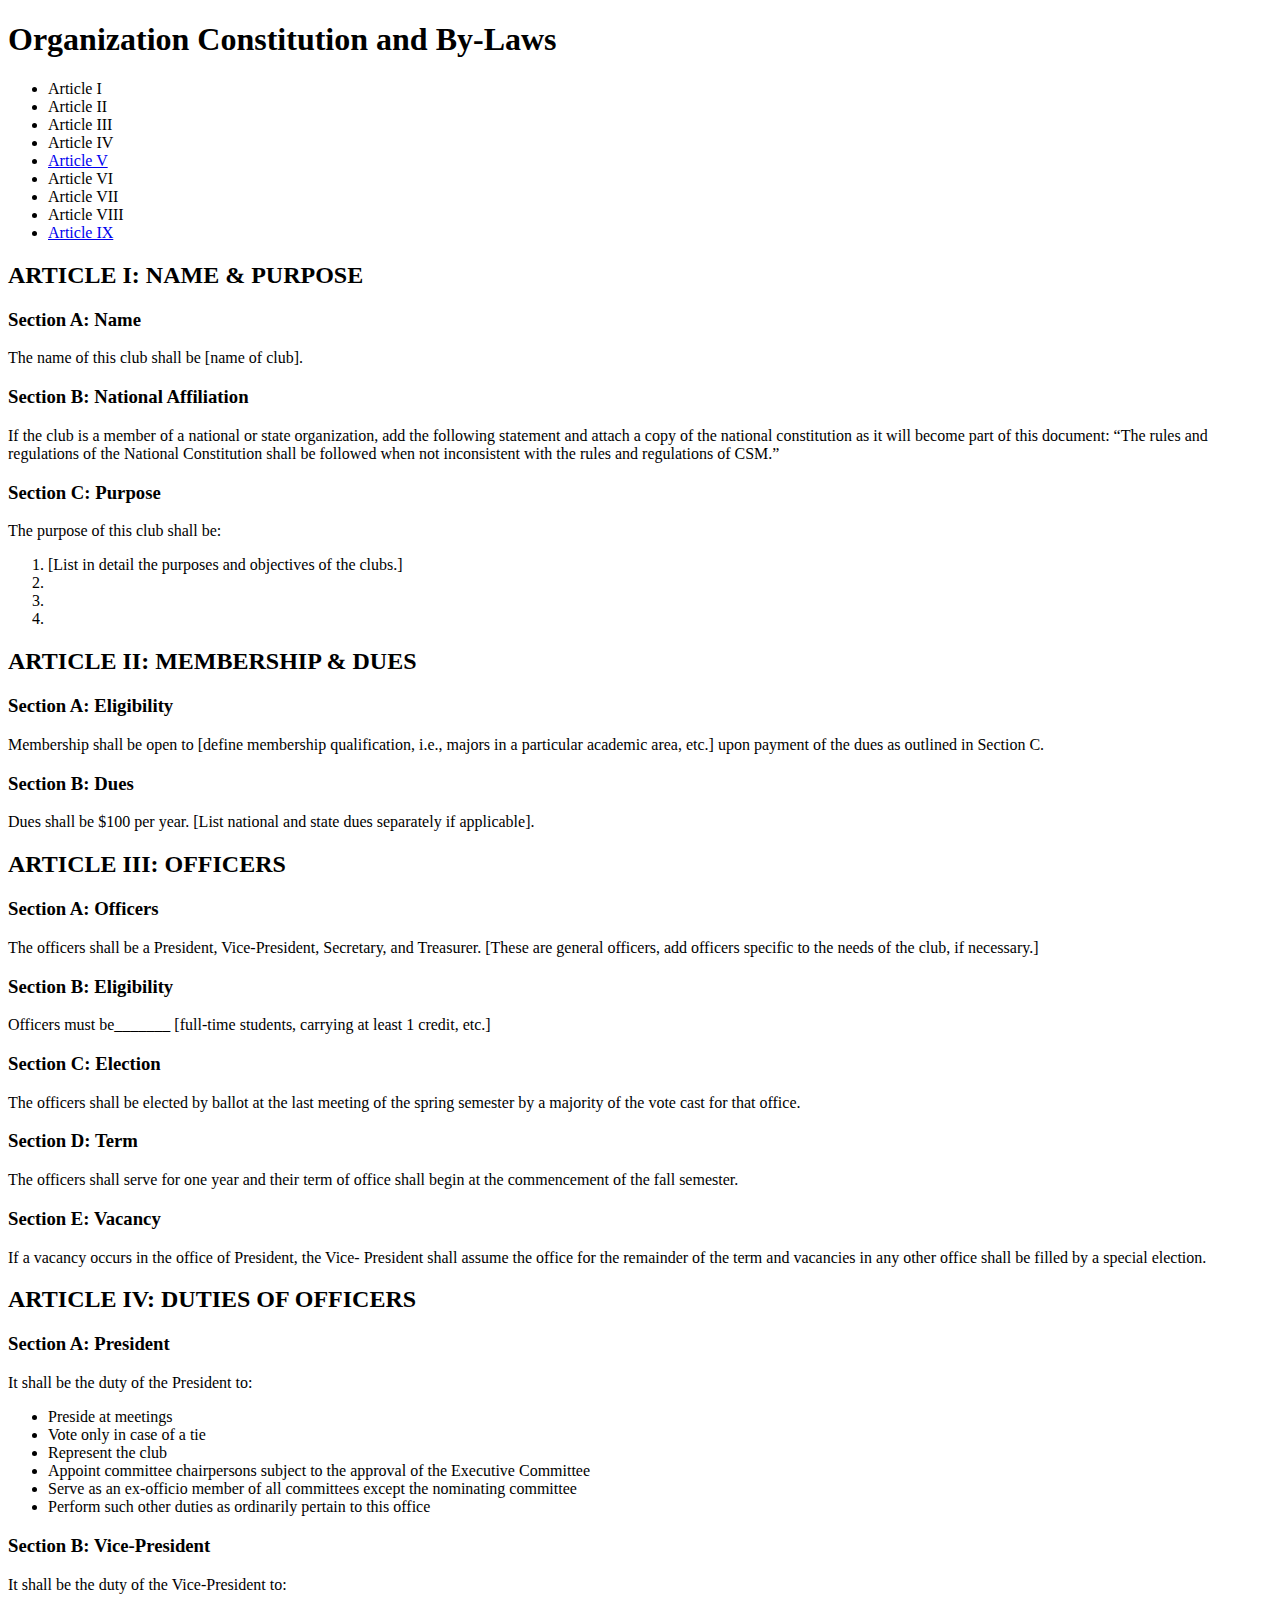
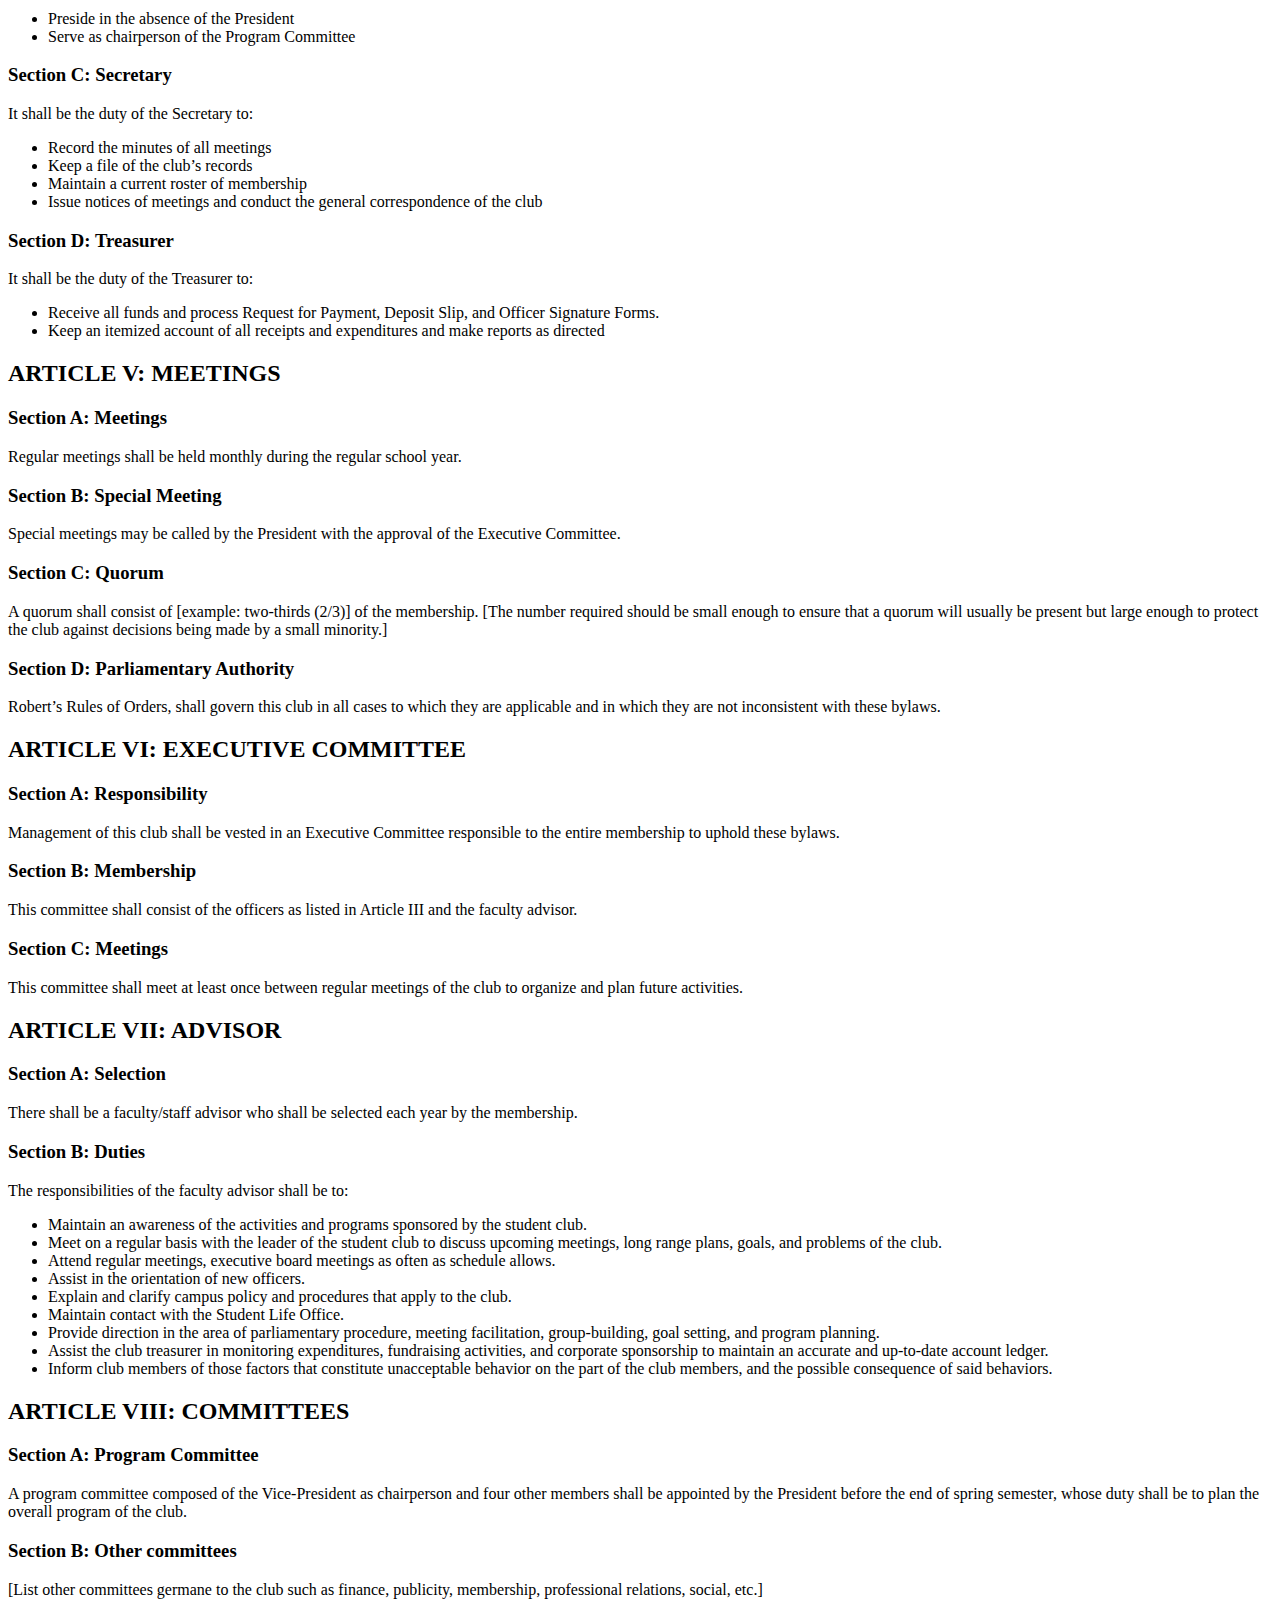
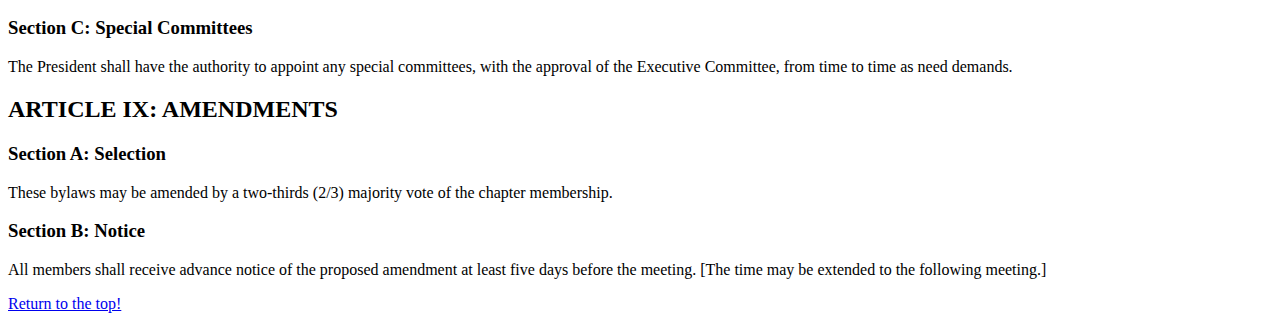
<file: week-04/examples/linking-within-page.html>
<!DOCTYPE html>
<html lang="en">
  <head>
    <meta charset="utf-8" />
    <title>Club Bylaws</title>
  </head>

  <body id="abc">
    <header>
      <h1>Organization Constitution and By-Laws</h1>
    </header>

    <nav>
      <ul>
        <li>Article I</li>
        <li>Article II</li>
        <li>Article III</li>
        <li>Article IV</li>
        <li><a href="#xyz">Article V</a></li>
        <li>Article VI</li>
        <li>Article VII</li>
        <li>Article VIII</li>
        <li><a href="#article-ix">Article IX</a></li>
      </ul>
    </nav>

    <main>
      <section>
        <h2>ARTICLE I: NAME &amp; PURPOSE</h2>

        <article>
          <h3>Section A: Name</h3>

          <p>The name of this club shall be [name of club].</p>
        </article>

        <article>
          <h3>Section B: National Affiliation</h3>

          <p>If the club is a member of a national or state organization, add the following statement and attach a copy of the national constitution as it will become part of this document: “The rules and regulations of the National Constitution shall be followed when not inconsistent with the rules and regulations of CSM.”</p>
        </article>

        <article>
          <h3>Section C: Purpose</h3>

          <p>The purpose of this club shall be:</p>

          <ol>
            <li>[List in detail the purposes and objectives of the clubs.]</li>
            <li></li>
            <li></li>
            <li></li>
          </ol>
        </article>
      </section>

      <section>
        <h2>ARTICLE II:  MEMBERSHIP &amp; DUES</h2>

        <article>
          <h3>Section A: Eligibility</h3>

          <p>Membership shall be open to [define membership qualification, i.e., majors in a particular academic area, etc.] upon payment of the dues as outlined in Section C.</p>
        </article>

        <article>
          <h3>Section B: Dues</h3>

          <p>Dues shall be $100 per year. [List national and state dues separately if applicable].</p>
        </article>
      </section>

      <section>
        <h2>ARTICLE III:  OFFICERS</h2>

        <article>
          <h3>Section A: Officers</h3>

          <p>The officers shall be a President, Vice-President, Secretary, and Treasurer. [These are general officers, add officers specific to the needs of the club, if necessary.]</p>
        </article>

        <article>
          <h3>Section B: Eligibility</h3>

          <p>Officers must be_______  [full-time students, carrying at least 1 credit, etc.]</p>
        </article>

        <article>
          <h3>Section C: Election</h3>

          <p>The officers shall be elected by ballot at the last meeting of the spring semester by a majority of the vote cast for that office.</p>
        </article>

        <article>
          <h3>Section D: Term</h3>

          <p>The officers shall serve for one year and their term of office shall begin at the commencement of the fall semester.</p>
        </article>

        <article>
          <h3>Section E: Vacancy</h3>

          <p>If a vacancy occurs in the office of President, the Vice- President shall assume the office for the remainder of the term and vacancies in any other office shall be filled by a special election.</p>
        </article>
      </section>

      <section>
        <h2>ARTICLE IV:  DUTIES OF OFFICERS</h2>

        <article>
          <h3>Section A: President</h3>

          <p>It shall be the duty of the President to:</p>

          <ul>
            <li>Preside at meetings</li>
            <li>Vote only in case of a tie</li>
            <li>Represent the club</li>
            <li>Appoint committee chairpersons subject to the approval of the Executive Committee</li>
            <li>Serve as an ex-officio member of all committees except the nominating committee</li>
            <li>Perform such other duties as ordinarily pertain to this office</li>
          </ul>
        </article>

        <article>
          <h3>Section B: Vice-President</h3>

          <p>It shall be the duty of the Vice-President to:</p>

          <ul>
            <li>Preside in the absence of the President</li>
            <li>Serve as chairperson of the Program Committee</li>
          </ul>
        </article>

        <article>
          <h3>Section C: Secretary</h3>

          <p>It shall be the duty of the Secretary to:</p>

          <ul>
            <li>Record the minutes of all meetings</li>
            <li>Keep a file of the club’s records</li>
            <li>Maintain a current roster of membership</li>
            <li>Issue notices of meetings and conduct the general correspondence of the club</li>
          </ul>
        </article>

        <article>
          <h3>Section D: Treasurer</h3>

          <p>It shall be the duty of the Treasurer to:</p>

          <ul>
            <li>Receive all funds and process Request for Payment, Deposit Slip, and Officer Signature Forms.</li>
            <li>Keep an itemized account of all receipts and expenditures and make reports as directed</li>
          </ul>
        </article>
      </section>

      <section id="xyz">
        <h2>ARTICLE V: MEETINGS</h2>

        <article>
          <h3>Section A: Meetings</h3>

          <p>Regular meetings shall be held monthly during the regular school year.</p>
        </article>

        <article>
          <h3>Section B: Special Meeting</h3>
          <p>Special meetings may be called by the President with the approval of the Executive Committee.</p>
        </article>

        <article>
          <h3>Section C: Quorum</h3>

          <p>A quorum shall consist of [example: two-thirds (2/3)] of the membership. [The number required should be small enough to ensure that a quorum will usually be present but large enough to protect the club against decisions being made by a small minority.]</p>
        </article>

        <article>
          <h3>Section D: Parliamentary Authority</h3>

          <p>Robert’s Rules of Orders, shall govern this club in all cases to which they are applicable and in which they are not inconsistent with these bylaws.</p>
        </article>
      </section>

      <section>
        <h2>ARTICLE VI:  EXECUTIVE COMMITTEE</h2>

        <article>
          <h3>Section A: Responsibility</h3>

          <p>Management of this club shall be vested in an Executive Committee responsible to the entire membership to uphold these bylaws.</p>
        </article>

        <article>
          <h3>Section B: Membership</h3>

          <p>This committee shall consist of the officers as listed in Article III and the faculty advisor.</p>
        </article>

        <article>
          <h3>Section C: Meetings</h3>

          <p>This committee shall meet at least once between regular meetings of the club to organize and plan future activities.</p>
        </article>
      </section>

      <section>
        <h2>ARTICLE VII:  ADVISOR</h2>

        <article>
          <h3>Section A: Selection</h3>

          <p>There shall be a faculty/staff advisor who shall be selected each year by the membership.</p>
        </article>

        <article>
          <h3>Section B: Duties</h3>

          <p>The responsibilities of the faculty advisor shall be to:</p>

          <ul>
            <li>Maintain an awareness of the activities and programs sponsored by the student club.</li>
            <li>Meet on a regular basis with the leader of the student club to discuss upcoming meetings, long range plans, goals, and problems of the club.</li>
            <li>Attend regular meetings, executive board meetings as often as schedule allows.</li>
            <li>Assist in the orientation of new officers.</li>
            <li>Explain and clarify campus policy and procedures that apply to the club.</li>
            <li>Maintain contact with the Student Life Office.</li>
            <li>Provide direction in the area of parliamentary procedure, meeting facilitation, group-building, goal setting, and program planning.</li>
            <li>Assist the club treasurer in monitoring expenditures, fundraising activities, and corporate sponsorship to maintain an accurate and up-to-date account ledger.</li>
            <li>Inform club members of those factors that constitute unacceptable behavior on the part of the club members, and the possible consequence of said behaviors.</li>
          </ul>
        </article>
      </section>

      <section>
        <h2>ARTICLE VIII:  COMMITTEES</h2>

        <article>
          <h3>Section A: Program Committee</h3>

          <p>A program committee composed of the Vice-President as chairperson and four other members shall be appointed by the President before the end of spring semester, whose duty shall be to plan the overall program of the club.</p>
        </article>

        <article>
          <h3>Section B: Other committees</h3>

          <p>[List other committees germane to the club such as finance, publicity, membership, professional relations, social, etc.]</p>
        </article>

        <article>
          <h3>Section C: Special Committees</h3>

          <p>The President shall have the authority to appoint any special committees, with the approval of the Executive Committee, from time to time as need demands.</p>
        </article>
      </section>

      <section id="article-ix">
        <h2>ARTICLE IX:  AMENDMENTS</h2>

        <article>
          <h3>Section A: Selection</h3>

          <p>These bylaws may be amended by a two-thirds (2/3) majority vote of the chapter membership.</p>
        </article>

        <article>
          <h3>Section B: Notice</h3>

          <p>All members shall receive advance notice of the proposed amendment at least five days before the meeting. [The time may be extended to the following meeting.]</p>
        </article>
      </section>
    </main>
    <footer><a href="#abc">Return to the top!</a></footer>
  </body>
</html>
</file>
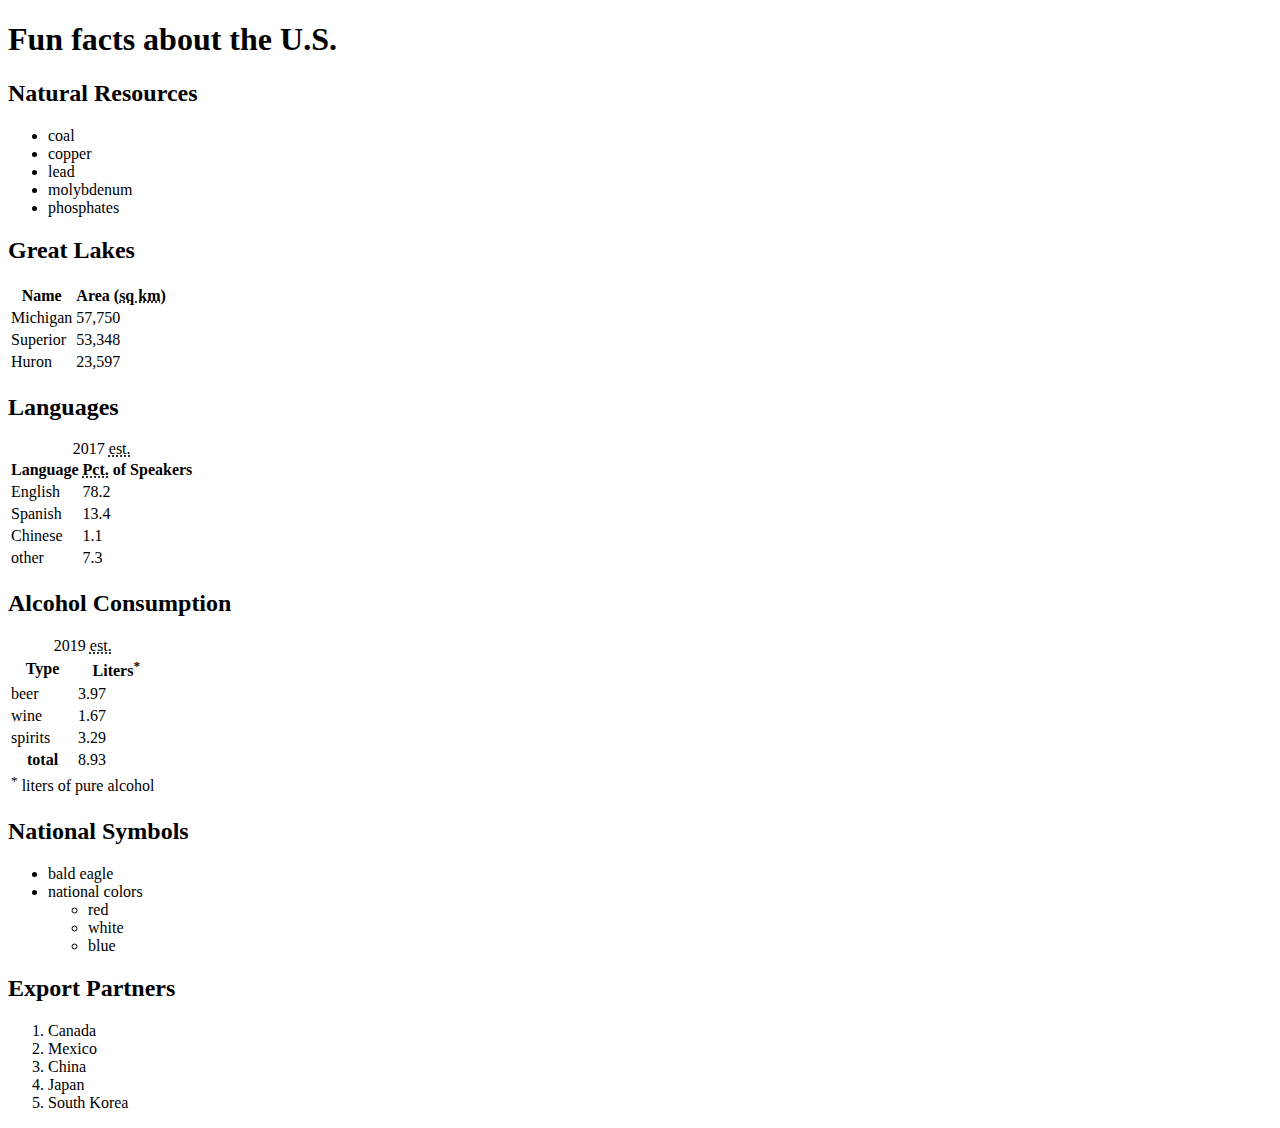
<file: week-06/completed/content.html>
<!DOCTYPE html>
<html lang="en">
  <head>
    <meta charset="utf-8">
    <title>Practice!</title>
  </head>

  <body>

    <h1>Fun facts about the U.S.</h1>

    <h2>Natural Resources</h2>

    <ul>
      <li>coal</li>
      <li>copper</li>
      <li>lead</li>
      <li>molybdenum</li>
      <li>phosphates</li>
    </ul>

    <!-- rare earth elements, uranium, bauxite, gold, iron, mercury, nickel, potash, silver, tungsten, zinc, petroleum, natural gas, timber, arable land -->
    

    <h2>Great Lakes</h2>

    <table>
      <tr>
        <th>Name</th>
        <th>Area (<abbr title="square kilometers">sq km</abbr>)</th>
      </tr>

      <tr>
        <td>Michigan</td>
        <td>57,750</td>
      </tr>

      <tr>
        <td>Superior</td>
        <td>53,348</td>
      </tr>

      <tr>
        <td>Huron</td>
        <td>23,597</td>
      </tr>
    </table>

<!--
Erie – 12,890 sq km; 
Ontario – 9,220 sq km;
-->


    <h2>Languages</h2>

    <table>
      <caption>2017 <abbr title="estimate">est.</abbr></caption>
      <tr>
        <th>Language</th>
        <th><abbr title="percent">Pct.</abbr> of Speakers</th>
      </tr>

      <tr>
        <td>English</td>
        <td>78.2</td>
      </tr>

      <tr>
        <td>Spanish</td>
        <td>13.4</td>
      </tr>

      <tr>
        <td>Chinese</td>
        <td>1.1</td>
      </tr>

      <tr>
        <td>other</td>
        <td>7.3</td>
      </tr>
    </table>


    <h2>Alcohol Consumption</h2>

    <table>
      <caption>2019 <abbr title="estimate">est.</abbr></caption>
      <thead>
        <tr>
          <th>Type</th>
          <th>Liters<sup>*</sup></th>
        </tr>
      </thead>

      <tbody>
        <tr>
          <td>beer</td>
          <td>3.97</td>
        </tr>

        <tr>
          <td>wine</td>
          <td>1.67</td>
        </tr>

        <tr>
          <td>spirits</td>
          <td>3.29</td>
        </tr>

        <tr>
          <th>total</th>
          <td>8.93</td>
        </tr>
      </tbody>

      <tfoot>
        <tr>
          <td colspan="2"><sup>*</sup> liters of pure alcohol</td>
        </tr>
      </tfoot>
    </table>

    <h2>National Symbols</h2>

    <ul>
      <li>bald eagle</li>
      <li>national colors
        <ul>
          <li>red</li>
          <li>white</li>
          <li>blue</li>
        </ul>
      </li>
    </ul>


    <h2>Export Partners</h2>

    <ol>
      <li>Canada</li>
      <li>Mexico</li>
      <li>China</li>
      <li>Japan</li>
      <li>South Korea</li>
    </ol>

    <!--
Export Partners
Canada 16%, Mexico 15%, China 9%, Japan 4%, South Korea 4% (2021)
    -->

  </body>
</html>
</file>
<file: week-07/css/style.css>
/* This is a comment! */
/*h1, 
h2, 
h3, 
h4{
    color: blue;
}*/

/*#introduction{
    color: darkolivegreen;
}*/

/*.alt-row{
    color: purple;
}*/

/*nav li {
    color: red;
    list-style-type: square;
}*/

/*#volcanic-features figcaption .alt-row{
    color: darkolivegreen;
}*/

/*p > strong {
    color: blue;
}

ul > li{
    color: blue;
}*/

/*abbr[title]{
    color: blue;
}*/

/*[datetime^='19']{
    color: pink;
}

[datetime^='20']{
    color: purple;
}*/

/*p::first-line{
    color: blueviolet;
}*/

a:hover {
    color: navy;
}

a:active {
    color: palevioletred;
}
</file>
<file: week-08/css/style.css>
@import url('https://fonts.googleapis.com/css2?family=Exo+2:wght@100&family=Josefin+Slab:wght@100;200&family=Marcellus&family=Pacifico&family=Roboto+Mono:wght@300&display=swap');
body {
  color: #222;
  font-family: "Roboto Mono", "Arial", "Helvetica", sans-serif;
  font-weight: 400;
  font-size: 18px;
  line-height: 2;
}


h1,
h2 {
  font-weight: 900;
}

figcaption{
  font-size: 14px;
  font-style: italic;
}

.attribution {
  text-align: right;
}

a {
  text-decoration: none;
  color: rgb(84, 186, 244);
}
a:visited {
  color: rgb(145, 75 ,0);
}

a:link {
  color: #4776ba;
}

a:hover {
  background-color: #fff;
  color: rgba(26,79,58,0.1);
}

a:active {
  color: rgb(255, 186, 198);
}





/* ignore these rules ... for now :) */

figure {
  margin: 0;
}

main {
  max-width: 600px
}
</file>
<file: week-10/css/style.css>
body {
  font-family: "Helvetica", "Arial", sans-serif;
}

#box {
  background-color: #ccc;
  width: 600px;
  height: 600px;
  overflow: scroll;
}

p{

}
</file>
<file: week-11/css/01-define-a-grid.css>
/* Write your styles above this line! 👆👆👆 */

.grid div {
  border: 1px solid rgb(12,71,162);
  border-radius: 3px;
  background-color: rgba(12,71,162,0.8);
  padding: 0.2rem;
  color: #fff;
}

.grid div:nth-of-type(2n) {
  background-color: rgba(12,71,162,0.6);
}

.grid{
  display: grid;
  grid-template-columns: 300px 300px 300px;
  grid-template-rows: 200px 200px 200px;
  grid-auto-rows: 400px;
  /*grid-column-gap: 20px;*/
  grid-gap: 20px;
}
</file>
<file: week-11/css/02-line-based-positioning.css>
.grid {
  grid-template-columns: repeat(4, 1fr);
  grid-template-rows: repeat(3, 200px);
  grid-gap: 20px;
}

#a{
grid-column-start: 1;
grid-column-end: 5;
}


/* Write your styles above this line! 👆👆👆 */

.grid div {
  border: 1px solid rgb(12,71,162);
  border-radius: 3px;
  background-color: rgba(12,71,162,0.8);
  padding: 0.2rem;
  color: #fff;
}

.grid div:nth-of-type(2n) {
  background-color: rgba(12,71,162,0.6);
}
</file>
<file: week-11/css/03-alt-grid-template-areas.css>
/* Write your styles above this line! 👆👆👆 */

.grid header,
.grid aside,
.grid article,
.grid footer {
  border: 1px solid rgb(12,71,162);
  border-radius: 3px;
  background-color: rgba(12,71,162,0.8);
  padding: 0.2rem;
  color: #fff;
}

.grid aside,
.grid article {
  background-color: rgba(12,71,162,0.6);
}
</file>
<file: week-11/css/03-grid-template-areas.css>
/* Write your styles above this line! 👆👆👆 */

.grid div {
  border: 1px solid rgb(12,71,162);
  border-radius: 3px;
  background-color: rgba(12,71,162,0.8);
  padding: 0.2rem;
  color: #fff;
}

.grid div:nth-of-type(2n) {
  background-color: rgba(12,71,162,0.6);
}
</file>
<file: week-11/css/04-extra-mobile-grid.css>
#masthead {
  grid-area: masthead;
}

#sidebar {
  grid-area: sidebar;
}

#article {
  grid-area: article;
}

#footer {
  grid-area: footer;
}

.grid {
  display: grid;
  grid-template-columns: 2fr 4fr;
  grid-auto-rows: 200px;
  grid-gap: 20px;
  grid-template-areas:
  "masthead  masthead"
  "sidebar   article"
  "footer    footer";
}

.grid div {
  border: 1px solid rgb(12,71,162);
  border-radius: 3px;
  background-color: rgba(12,71,162,0.8);
  padding: 0.2rem;
  color: #fff;
}

.grid div:nth-of-type(2n) {
  background-color: rgba(12,71,162,0.6);
}
</file>
